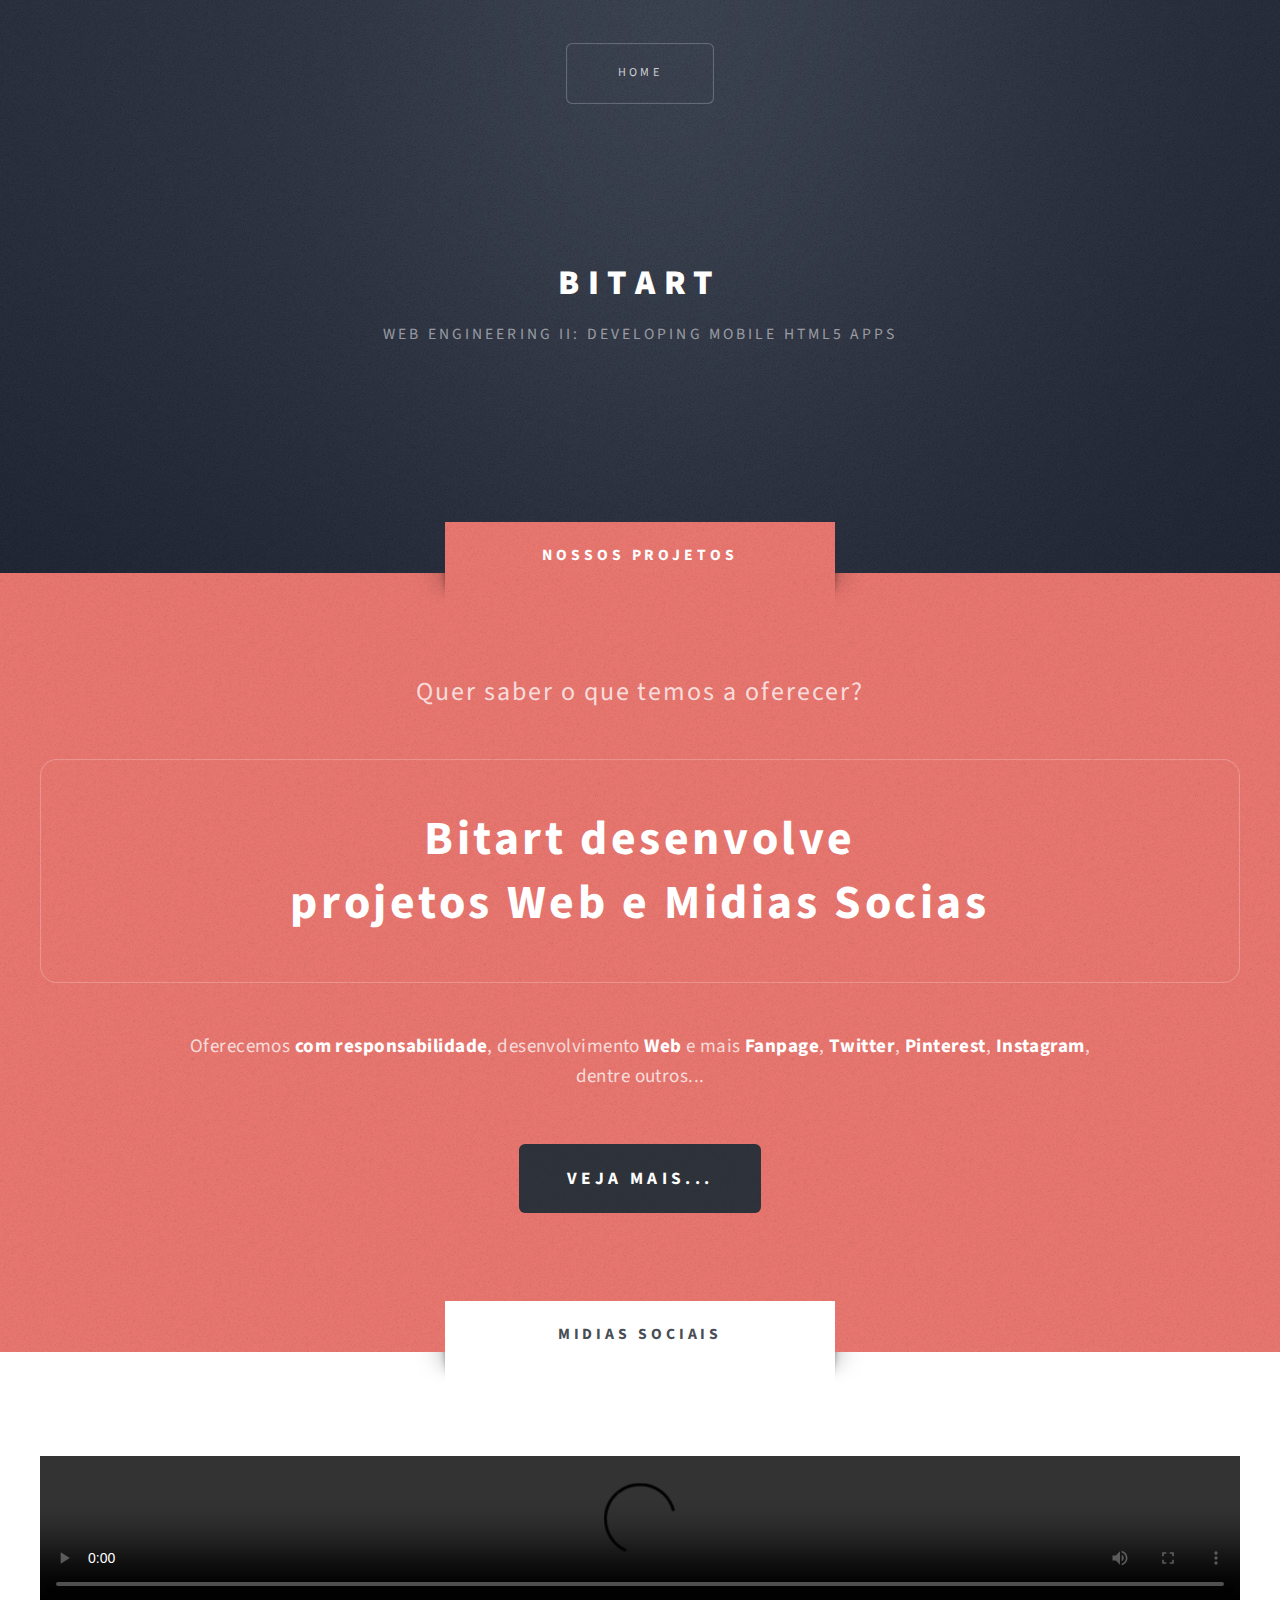
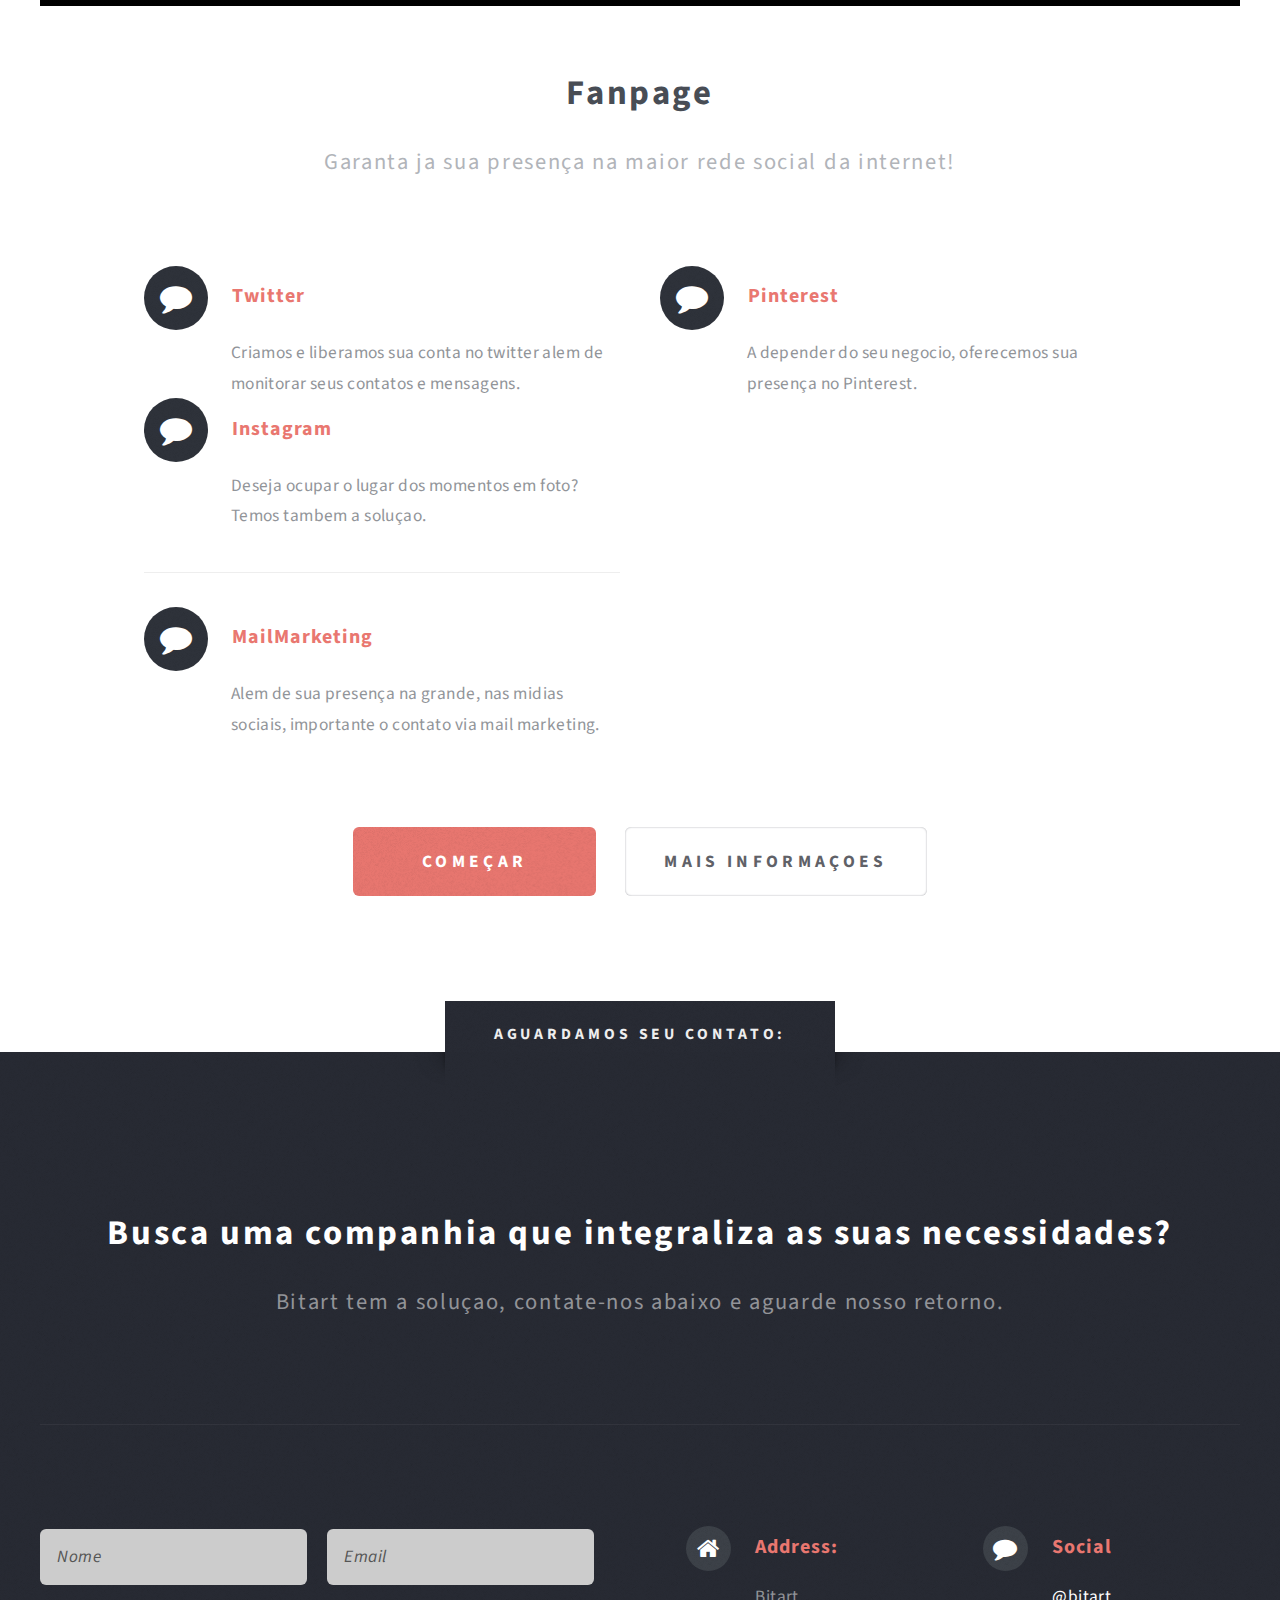
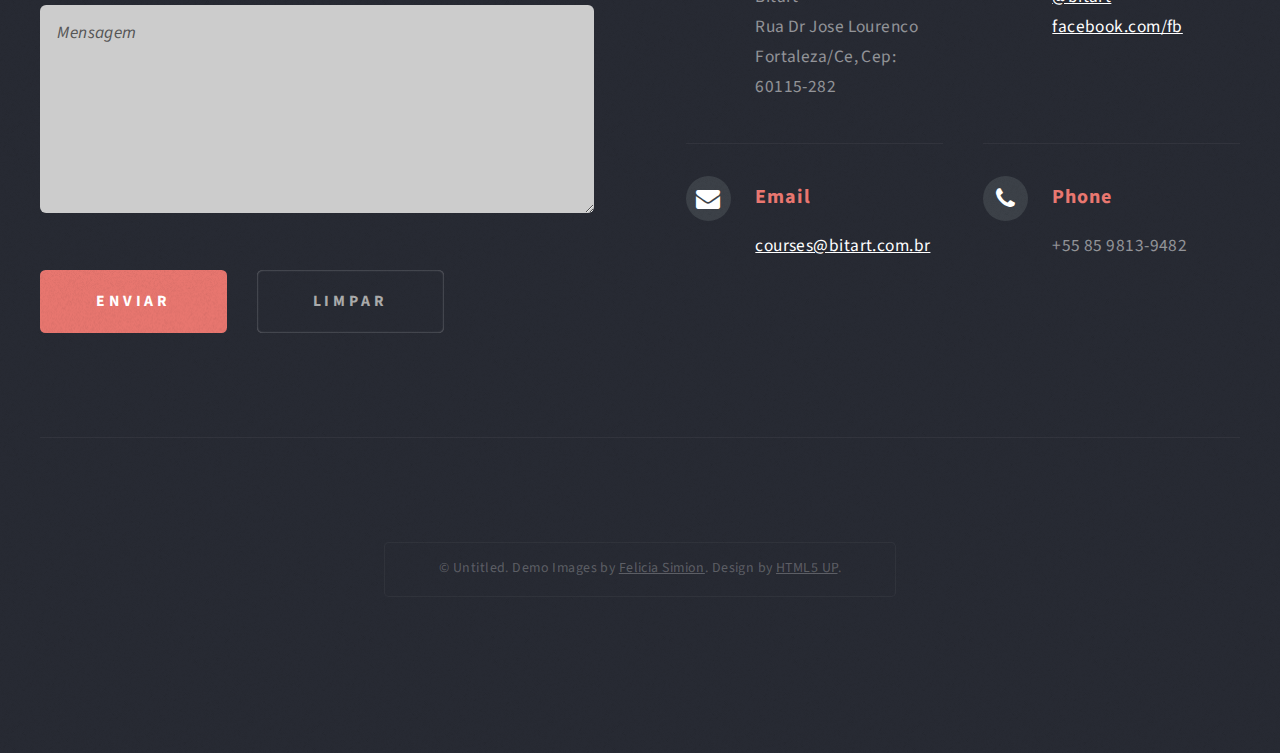
<file: index.html>
<!DOCTYPE HTML>
<!--
	Escape Velocity 2.5 by HTML5 UP
	html5up.net | @n33co
	Free for personal and commercial use under the CCA 3.0 license (html5up.net/license)
-->
<html>
	<head>
		<title>Bitart by HTML5 UP - Iversity Course</title>
		<meta http-equiv="content-type" content="text/html; charset=utf-8" />
		<meta name="description" content="" />
		<meta name="keywords" content="" />
		<link href="http://fonts.googleapis.com/css?family=Source+Sans+Pro:400,400italic,700,900" rel="stylesheet" />
		<!--[if lte IE 8]><script src="js/html5shiv.js"></script><link rel="stylesheet" href="css/ie8.css" /><![endif]-->
		<script src="js/jquery.min.js"></script>
		<script src="js/jquery.dropotron.min.js"></script>
		<script src="js/config.js"></script>
		<script src="js/vide.js"></script>
		<script src="js/skel.min.js"></script>
		<script src="js/skel-panels.min.js"></script>
		<noscript>
			<link rel="stylesheet" href="css/skel-noscript.css" />
			<link rel="stylesheet" href="css/style.css" />
			<link rel="stylesheet" href="css/style-desktop.css" />
		</noscript>
	</head>
	<body class="homepage">

		<!-- Header Wrapper -->
			<div id="header-wrapper" class="wrapper">
				<div class="container">
					<div class="row">
						<div class="12u">
						
							<!-- Header -->
								<div id="header">
									
									<!-- Logo -->
										<div id="logo">
											<h1><a href="#">Bitart</a></h1>
											<span class="byline">Web Engineering II: Developing Mobile HTML5 Apps</span>
										</div>
									<!-- /Logo -->
									
									<!-- Nav -->
										<nav id="nav">
											<ul>
												<li class="current_page_item"><a href="index.html">Home</a></li>
												<!-- li>
													<span>Dropdown</span>
													<ul>
														<li><a href="#">Lorem ipsum</a></li>
														<li><a href="#">Magna veroeros</a></li>
														<li><a href="#">Etiam nisl</a></li>
														<li>
															<span>Sed consequat</span>
															<ul>
																<li><a href="#">Lorem dolor</a></li>
																<li><a href="#">Amet consequat</a></li>
																<li><a href="#">Magna phasellus</a></li>
																<li><a href="#">Etiam nisl</a></li>
																<li><a href="#">Sed feugiat</a></li>
															</ul>
														</li>
														<li><a href="#">Nisl tempus</a></li>
													</ul>
												</li 
												<li><a href="right-sidebar.html">Right Sidebar</a></li>
												<li><a href="left-sidebar.html">Left Sidebar</a></li>
												<li><a href="no-sidebar.html">No Sidebar</a></li -->
											</ul>
										</nav>
									<!-- /Nav -->
								</div>
							<!-- /Header -->
						</div>
					</div>
				</div>
			</div>
		<!-- /Header Wrapper -->
		
		<!-- Intro Wrapper -->
			<div id="intro-wrapper" class="wrapper wrapper-style1">
				<div class="title">Nossos Projetos</div>
				<div class="container">
					<div class="row">
						<div class="12u">
							
							<!-- Intro -->
								<section id="intro">
									<p class="style1">Quer saber o que temos a oferecer?</p>
									<p class="style2">
										Bitart desenvolve<br class="mobile-hide" />
										projetos Web e <a href="http://html5up.net/" class="nobr">Midias Socias</a>
									</p>
									<p class="style3">Oferecemos <strong>com responsabilidade</strong>, desenvolvimento <strong>Web</strong> e mais <strong>Fanpage</strong>, <strong>Twitter</strong>,
									<strong>Pinterest</strong>, <strong>Instagram</strong>, dentre outros...</p>
									
									<ul class="actions">
										<li><a href="#" class="button button-style3 button-big">Veja mais...</a></li>
									</ul>
								</section>
							<!-- /Intro -->
							
						</div>
					</div>
				</div>
			</div>
		<!-- /Intro Wrapper -->
		
		<!-- Main Wrapper -->
			<div class="wrapper wrapper-style2">
				<div class="title">Midias Sociais</div>
				<div class="container">
					<div class="row">
						<div class="12u">
							
							<!-- Main -->
								<div id="main">
									
									<!-- Image -->
										<video id='video-player' preload="metadata" controls>
										 	<source src="http://mobiletheme.cloudcontrolled.com/videos/newjeri_3.mp4" type='video/mp4; codecs="avc1.42E01E, mp4a.40.2"'>
										 	<source src="http://mobiletheme.cloudcontrolled.com/videos/jeri.webmsd.webm" type='video/webm; codecs="vp8.0, vorbis"'>
										 	<track src="tracker.vtt" label="English subtitles" kind="subtitles" srclang="en" default /></track>
										</video>
										<!-- <a href="http://fav.me/d5pjw3g" class="image image-featured">
											<img src="images/pic01.jpg" alt="" />
										</a>-->
										
									<!-- /Image -->
									
									<!-- Features -->
										<section id="features">
											<header class="style1">
												<h2>Fanpage</h2>
												<p class="byline">Garanta ja sua presença na maior rede social da internet!</p>
											</header>
											<div class="feature-list">
												<div>
													<div class="row">
														<div class="6u">
															<section>
																<h3 class="fa fa-comment">Twitter</h3>
																<p>Criamos e liberamos sua conta no twitter alem de monitorar seus contatos e mensagens.</p>
															</section>
														</div>
														<div class="6u">
															<section>
																<h3 class="fa fa-comment">Pinterest</h3>
																<p>A depender do seu negocio, oferecemos sua presença no Pinterest.</p>
															</section>
														</div>

														<div class="6u">
															<section>
																<h3 class="fa fa-comment">Instagram</h3>
																<p>Deseja ocupar o lugar dos momentos em foto? Temos tambem a soluçao.</p>
															</section>
														</div>
													</div>
													<div class="row">
														<div class="6u">
															<section>
																<h3 class="fa fa-comment">MailMarketing</h3>
																<p>Alem de sua presença na grande, nas midias sociais, importante o contato via mail marketing.</p>
															</section>
														</div>
													</div>
												</div>
											</div>
											<ul class="actions actions-centered">
												<li><a href="#" class="button button-style1 button-big">Começar</a></li>
												<li><a href="#" class="button button-style2 button-big">Mais informaçoes</a></li>
											</ul>
										</section>
									<!-- /Features -->
									
								</div>
							<!-- /Main -->
							
						</div>
					</div>
				</div>
			</div>
		<!-- /Main Wrapper -->
		
		<!-- Footer Wrapper -->
			<div id="footer-wrapper" class="wrapper">
				<div class="title">Aguardamos seu contato:</div>
				<div class="container">
					<div class="row">
						<div class="12u">
							<!-- Footer -->
								<div id="footer">
									<header class="style1">
										<h2>Busca uma companhia que integraliza as suas necessidades?</h2>
										<p class="byline">
											Bitart tem a soluçao, contate-nos abaixo e aguarde nosso retorno.
										</p>
									</header>
									<hr />
									<div>
										<div class="row">
											<div class="6u">

												<!-- Contact Form -->
													<section class="footer-one">
														<form method="post" action="#">
															<div>
																<div class="row half">
																	<div class="6u">
																		<input type="text" class="text" name="name" id="contact-name" placeholder="Nome" />
																	</div>
																	<div class="6u">
																		<input type="text" class="text" name="name" id="contact-email" placeholder="Email" />
																	</div>
																</div>
																<div class="row half">
																	<div class="12u">
																		<textarea name="message" id="contact-message" placeholder="Mensagem"></textarea>
																	</div>
																</div>
																<div class="row">
																	<div class="12u">
																		<ul class="actions">
																			<li><input type="submit" class="button button-style1" value="Enviar" /></li>
																			<li><input type="reset" class="button button-style2" value="Limpar" /></li>
																		</ul>
																	</div>
																</div>
															</div>
														</form>
													</section>
												<!-- /Contact Form -->

											</div>
											<div class="6u">
											
												<!-- Contacts -->
													<section class="footer-two">
														<div class="feature-list feature-list-small">
															<div>
																<div class="row">
																	<div class="6u">
																		<section>
																			<h3 class="fa fa-home">Address:</h3>
																			<p>
																				Bitart<br />
																				Rua Dr Jose Lourenco<br />
																				Fortaleza/Ce, Cep: 60115-282
																			</p>
																		</section>
																	</div>
																	<div class="6u">
																		<section>
																			<h3 class="fa fa-comment">Social</h3>
																			<p>
																				<a href="http://twitter.com/n33co">@bitart</a><br />
																				<a href="#">facebook.com/fb</a>
																			</p>
																		</section>
																	</div>
																</div>
																<div class="row">
																	<div class="6u">
																		<section>
																			<h3 class="fa fa-envelope">Email</h3>
																			<p>
																				<a href="#">courses@bitart.com.br</a>
																			</p>
																		</section>
																	</div>
																	<div class="6u">
																		<section>
																			<h3 class="fa fa-phone">Phone</h3>
																			<p>
																				+55 85 9813-9482
																			</p>
																		</section>
																	</div>
																</div>
															</div>
														</div>
													</section>
												<!-- /Contacts -->
													
											</div>
										</div>
									</div>
									<hr />
								</div>
							<!-- /Footer -->

							<!-- Copyright -->
								<div id="copyright">
									<span>
										&copy; Untitled. Demo Images by <a href="http://ineedchemicalx.deviantart.com/">Felicia Simion</a>. Design by <a href="http://html5up.net/">HTML5 UP</a>.
									</span>
								</div>
							<!-- /Copyright -->
						
						</div>
					</div>
				</div>
			</div>
		<!-- /Footer Wrapper -->

	</body>
</html>
</file>
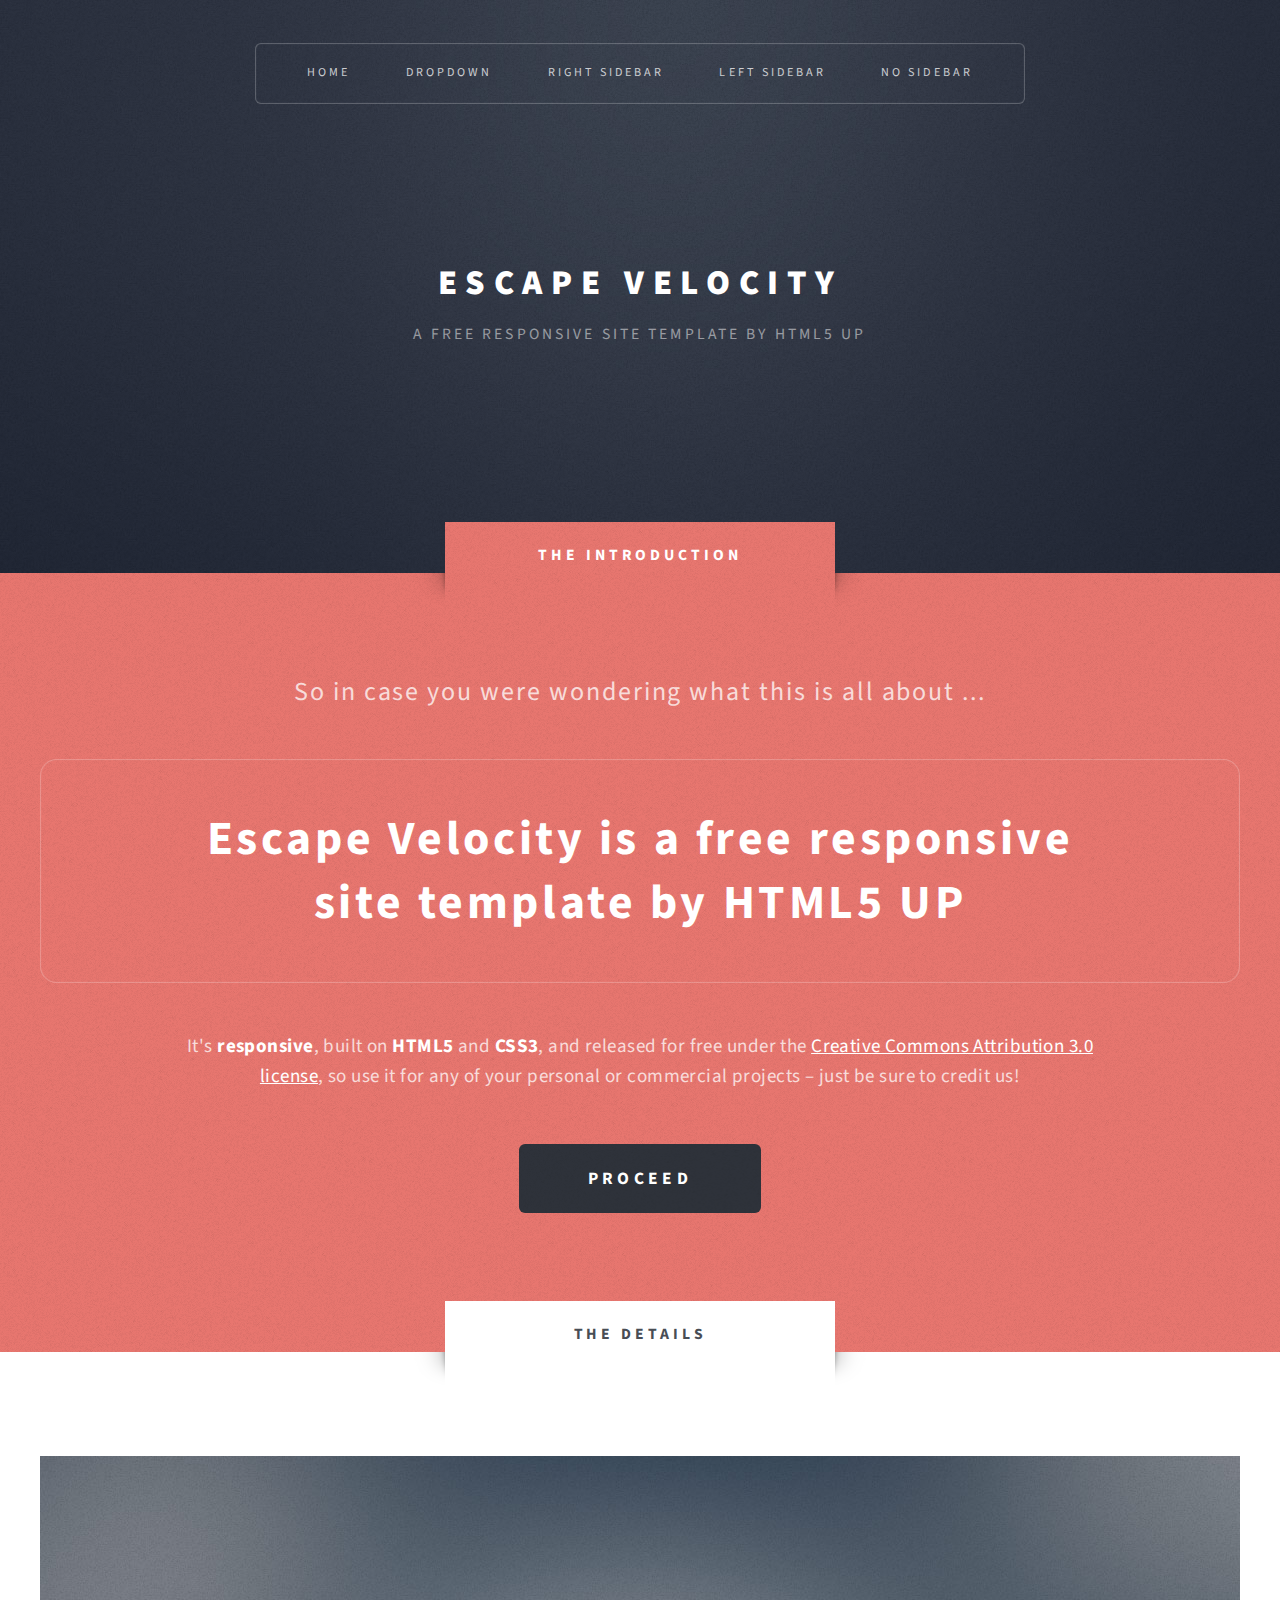
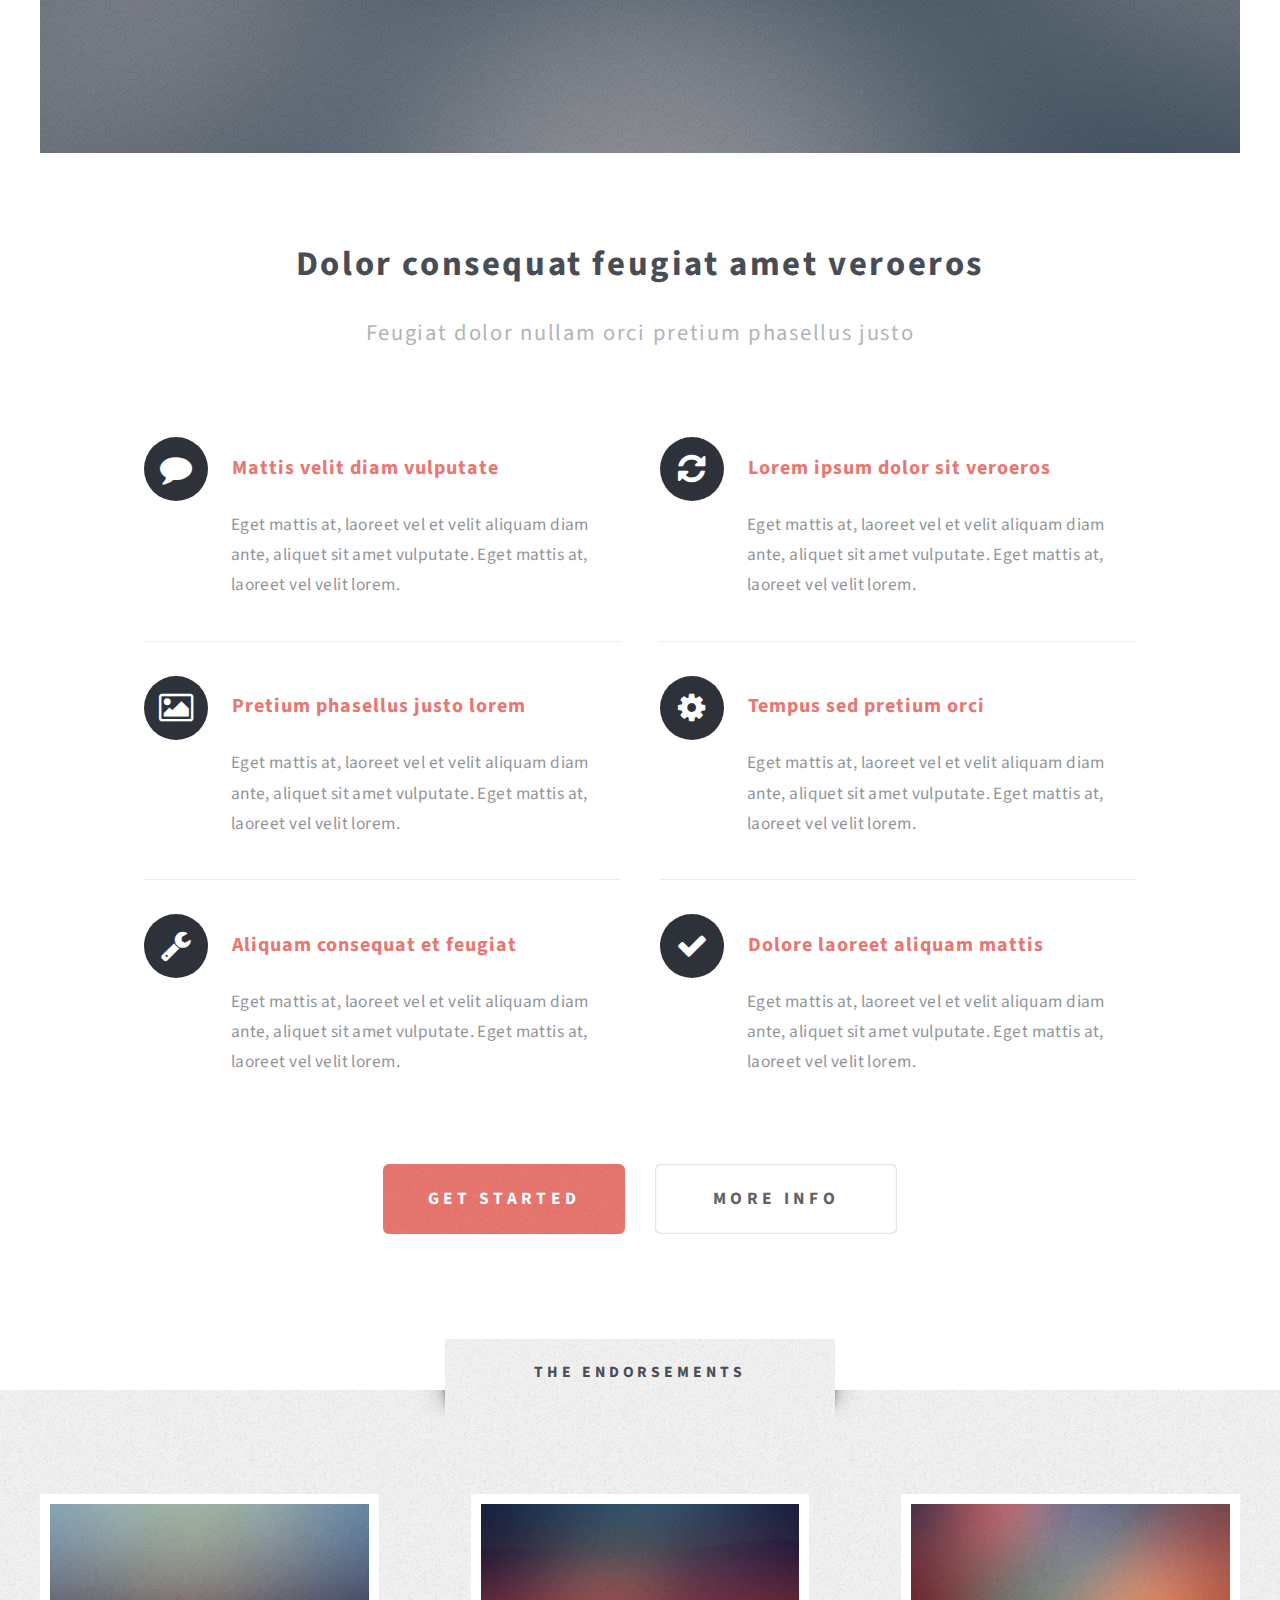
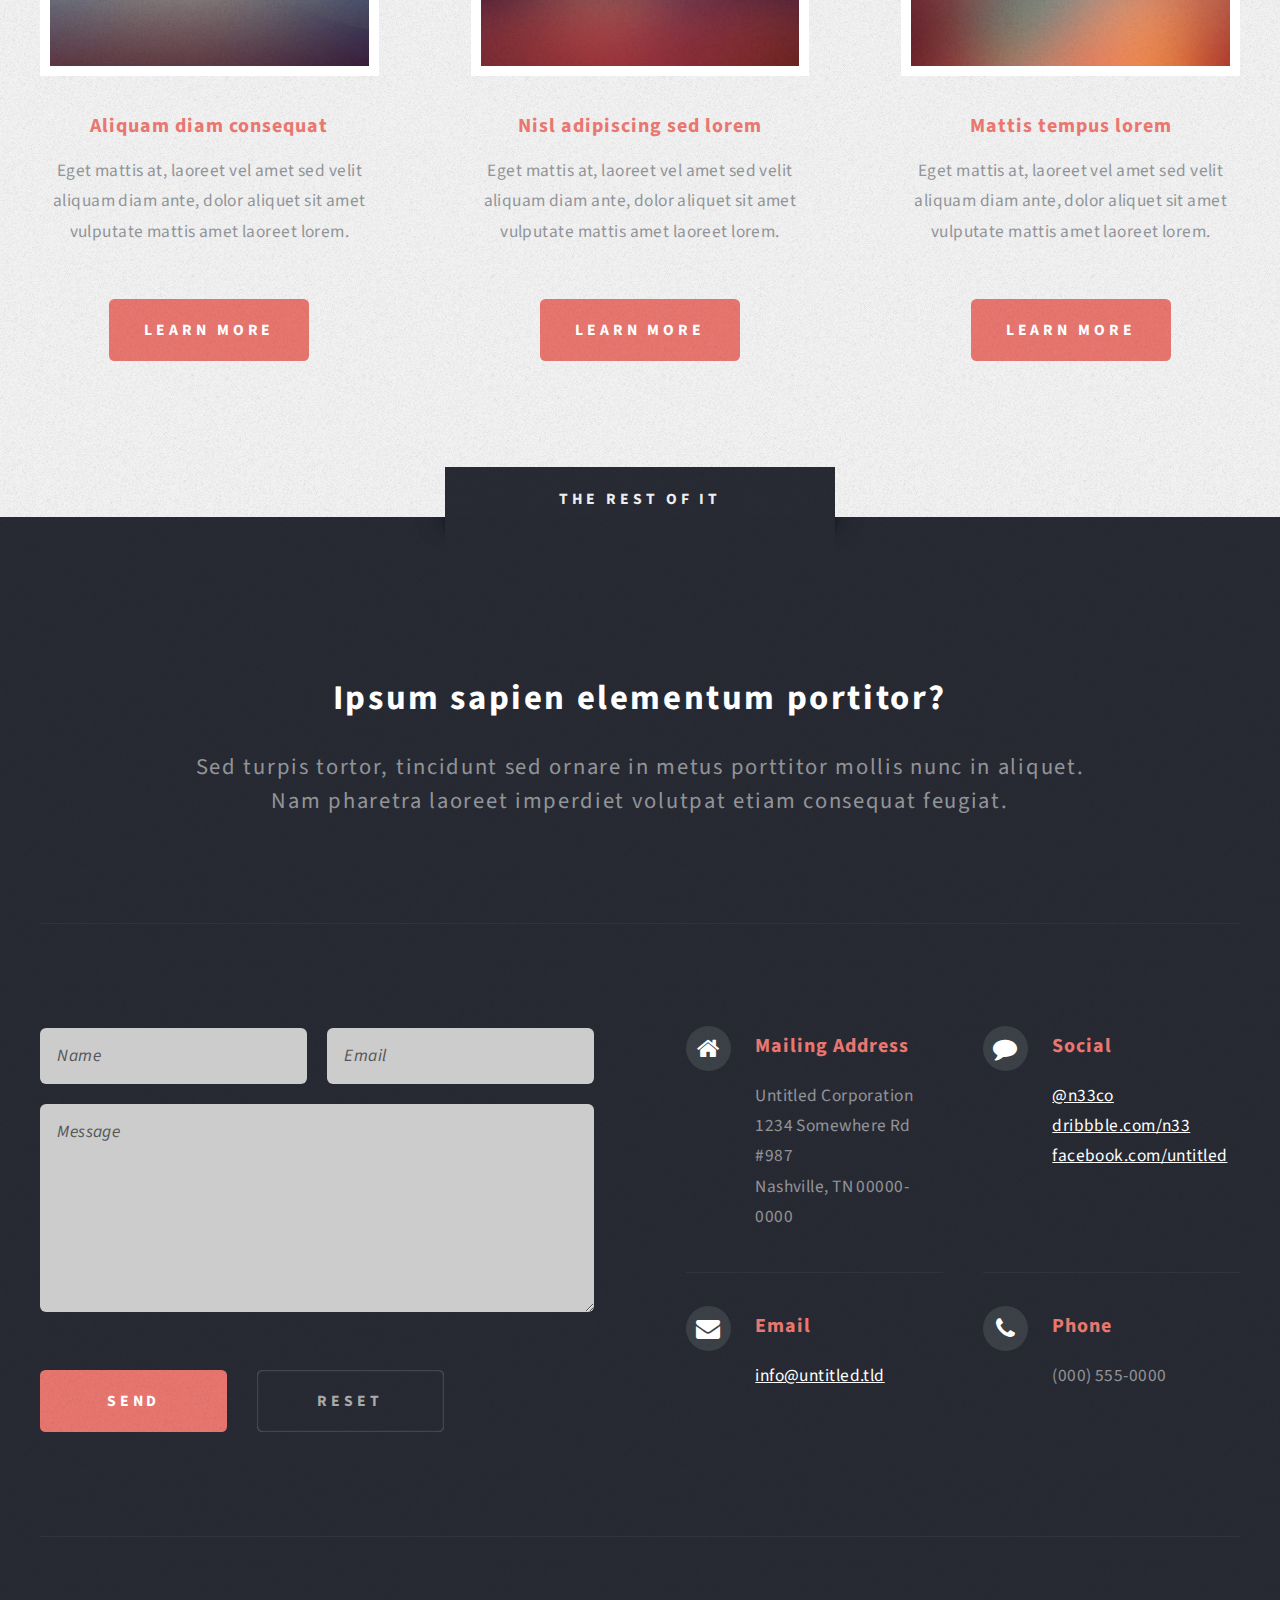
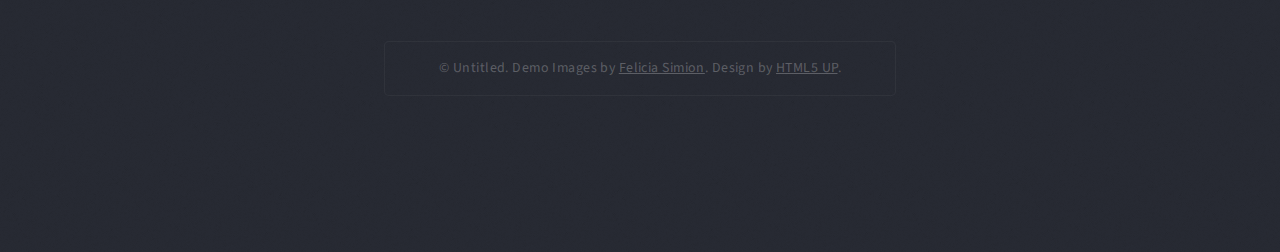
<file: bk_index.html>
<!DOCTYPE HTML>
<!--
	Escape Velocity 2.5 by HTML5 UP
	html5up.net | @n33co
	Free for personal and commercial use under the CCA 3.0 license (html5up.net/license)
-->
<html>
	<head>
		<title>Escape Velocity by HTML5 UP</title>
		<meta http-equiv="content-type" content="text/html; charset=utf-8" />
		<meta name="description" content="" />
		<meta name="keywords" content="" />
		<link href="http://fonts.googleapis.com/css?family=Source+Sans+Pro:400,400italic,700,900" rel="stylesheet" />
		<!--[if lte IE 8]><script src="js/html5shiv.js"></script><link rel="stylesheet" href="css/ie8.css" /><![endif]-->
		<script src="js/jquery.min.js"></script>
		<script src="js/jquery.dropotron.min.js"></script>
		<script src="js/config.js"></script>
		<script src="js/skel.min.js"></script>
		<script src="js/skel-panels.min.js"></script>
		<noscript>
			<link rel="stylesheet" href="css/skel-noscript.css" />
			<link rel="stylesheet" href="css/style.css" />
			<link rel="stylesheet" href="css/style-desktop.css" />
		</noscript>
	</head>
	<body class="homepage">

		<!-- Header Wrapper -->
			<div id="header-wrapper" class="wrapper">
				<div class="container">
					<div class="row">
						<div class="12u">
						
							<!-- Header -->
								<div id="header">
									
									<!-- Logo -->
										<div id="logo">
											<h1><a href="#">Escape Velocity</a></h1>
											<span class="byline">A free responsive site template by HTML5 UP</span>
										</div>
									<!-- /Logo -->
									
									<!-- Nav -->
										<nav id="nav">
											<ul>
												<li class="current_page_item"><a href="index.html">Home</a></li>
												<li>
													<span>Dropdown</span>
													<ul>
														<li><a href="#">Lorem ipsum</a></li>
														<li><a href="#">Magna veroeros</a></li>
														<li><a href="#">Etiam nisl</a></li>
														<li>
															<span>Sed consequat</span>
															<ul>
																<li><a href="#">Lorem dolor</a></li>
																<li><a href="#">Amet consequat</a></li>
																<li><a href="#">Magna phasellus</a></li>
																<li><a href="#">Etiam nisl</a></li>
																<li><a href="#">Sed feugiat</a></li>
															</ul>
														</li>
														<li><a href="#">Nisl tempus</a></li>
													</ul>
												</li>
												<li><a href="right-sidebar.html">Right Sidebar</a></li>
												<li><a href="left-sidebar.html">Left Sidebar</a></li>
												<li><a href="no-sidebar.html">No Sidebar</a></li>
											</ul>
										</nav>
									<!-- /Nav -->

								</div>
							<!-- /Header -->

						</div>
					</div>
				</div>
			</div>
		<!-- /Header Wrapper -->
		
		<!-- Intro Wrapper -->
			<div id="intro-wrapper" class="wrapper wrapper-style1">
				<div class="title">The Introduction</div>
				<div class="container">
					<div class="row">
						<div class="12u">
							
							<!-- Intro -->
								<section id="intro">
									<p class="style1">So in case you were wondering what this is all about ...</p>
									<p class="style2">
										Escape Velocity is a free responsive<br class="mobile-hide" />
										site template by <a href="http://html5up.net/" class="nobr">HTML5 UP</a>
									</p>
									<p class="style3">It's <strong>responsive</strong>, built on <strong>HTML5</strong> and <strong>CSS3</strong>, and released for
									free under the <a href="http://html5up.net/license/">Creative Commons Attribution 3.0 license</a>, so use it for any of
									your personal or commercial projects &ndash; just be sure to credit us!</p>
									<!--
									<p class="style3">Mauris tellus lacus, tincidunt eget mattis at, laoreet vel velit. 
									Aliquam diam ante, aliquet sit amet vulputate lorem at placerat at nisl. 
									Maecenas et gravida ligula sed lacus euismod tincidunt nullam eget justo orci.</p>
									-->
									<ul class="actions">
										<li><a href="#" class="button button-style3 button-big">Proceed</a></li>
									</ul>
								</section>
							<!-- /Intro -->
							
						</div>
					</div>
				</div>
			</div>
		<!-- /Intro Wrapper -->
		
		<!-- Main Wrapper -->
			<div class="wrapper wrapper-style2">
				<div class="title">The Details</div>
				<div class="container">
					<div class="row">
						<div class="12u">
							
							<!-- Main -->
								<div id="main">
									
									<!-- Image -->
										<a href="http://fav.me/d5pjw3g" class="image image-featured">
											<img src="images/pic01.jpg" alt="" />
										</a>
									<!-- /Image -->
									
									<!-- Features -->
										<section id="features">
											<header class="style1">
												<h2>Dolor consequat feugiat amet veroeros</h2>
												<p class="byline">Feugiat dolor nullam orci pretium phasellus justo</p>
											</header>
											<div class="feature-list">
												<div>
													<div class="row">
														<div class="6u">
															<section>
																<h3 class="fa fa-comment">Mattis velit diam vulputate</h3>
																<p>Eget mattis at, laoreet vel et velit aliquam diam ante, aliquet sit amet vulputate. Eget mattis at, laoreet vel velit lorem.</p>
															</section>
														</div>
														<div class="6u">
															<section>
																<h3 class="fa fa-refresh">Lorem ipsum dolor sit veroeros</h3>
																<p>Eget mattis at, laoreet vel et velit aliquam diam ante, aliquet sit amet vulputate. Eget mattis at, laoreet vel velit lorem.</p>
															</section>
														</div>
													</div>
													<div class="row">
														<div class="6u">
															<section>
																<h3 class="fa fa-picture-o">Pretium phasellus justo lorem</h3>
																<p>Eget mattis at, laoreet vel et velit aliquam diam ante, aliquet sit amet vulputate. Eget mattis at, laoreet vel velit lorem.</p>
															</section>
														</div>
														<div class="6u">
															<section>
																<h3 class="fa fa-cog">Tempus sed pretium orci</h3>
																<p>Eget mattis at, laoreet vel et velit aliquam diam ante, aliquet sit amet vulputate. Eget mattis at, laoreet vel velit lorem.</p>
															</section>
														</div>
													</div>
													<div class="row">
														<div class="6u">
															<section>
																<h3 class="fa fa-wrench">Aliquam consequat et feugiat</h3>
																<p>Eget mattis at, laoreet vel et velit aliquam diam ante, aliquet sit amet vulputate. Eget mattis at, laoreet vel velit lorem.</p>
															</section>
														</div>
														<div class="6u">
															<section>
																<h3 class="fa fa-check">Dolore laoreet aliquam mattis</h3>
																<p>Eget mattis at, laoreet vel et velit aliquam diam ante, aliquet sit amet vulputate. Eget mattis at, laoreet vel velit lorem.</p>
															</section>
														</div>
													</div>
												</div>
											</div>
											<ul class="actions actions-centered">
												<li><a href="#" class="button button-style1 button-big">Get Started</a></li>
												<li><a href="#" class="button button-style2 button-big">More Info</a></li>
											</ul>
										</section>
									<!-- /Features -->
									
								</div>
							<!-- /Main -->
							
						</div>
					</div>
				</div>
			</div>
		<!-- /Main Wrapper -->
		
		<!-- Highlights Wrapper -->
			<div class="wrapper wrapper-style3">
				<div class="title">The Endorsements</div>
				<div class="container">
					<div class="row">
						<div class="12u">
							
							<!-- Highlights -->
								<div id="highlights">
									<div>
										<div class="row">
											<div class="4u">
												<section class="highlight highlight-one">
													<a href="http://fav.me/d59i3b3" class="image image-full"><img src="images/pic02.jpg" alt="" /></a>
													<h3><a href="#">Aliquam diam consequat</a></h3>
													<p>Eget mattis at, laoreet vel amet sed velit aliquam diam ante, dolor aliquet sit amet vulputate mattis amet laoreet lorem.</p>
													<ul class="actions">
														<li><a href="#" class="button button-style1">Learn More</a></li>
													</ul>
												</section>
											</div>
											<div class="4u">
												<section class="highlight highlight-two">
													<a href="http://fav.me/d4tqyby" class="image image-full"><img src="images/pic03.jpg" alt="" /></a>
													<h3><a href="#">Nisl adipiscing sed lorem</a></h3>
													<p>Eget mattis at, laoreet vel amet sed velit aliquam diam ante, dolor aliquet sit amet vulputate mattis amet laoreet lorem.</p>
													<ul class="actions">
														<li><a href="#" class="button button-style1">Learn More</a></li>
													</ul>
												</section>
											</div>
											<div class="4u">
												<section class="highlight highlight-three">
													<a href="http://fav.me/d5w2dot" class="image image-full"><img src="images/pic04.jpg" alt="" /></a>
													<h3><a href="#">Mattis tempus lorem</a></h3>
													<p>Eget mattis at, laoreet vel amet sed velit aliquam diam ante, dolor aliquet sit amet vulputate mattis amet laoreet lorem.</p>
													<ul class="actions">
														<li><a href="#" class="button button-style1">Learn More</a></li>
													</ul>
												</section>
											</div>
										</div>
									</div>
								</div>
							<!-- /Highlights -->
							
						</div>
					</div>
				</div>
			</div>
		<!-- /Highlights Wrapper -->

		<!-- Footer Wrapper -->
			<div id="footer-wrapper" class="wrapper">
				<div class="title">The Rest Of It</div>
				<div class="container">
					<div class="row">
						<div class="12u">

							<!-- Footer -->
								<div id="footer">
									<header class="style1">
										<h2>Ipsum sapien elementum portitor?</h2>
										<p class="byline">
											Sed turpis tortor, tincidunt sed ornare in metus porttitor mollis nunc in aliquet.<br />
											Nam pharetra laoreet imperdiet volutpat etiam consequat feugiat.
										</p>
									</header>
									<hr />
									<div>
										<div class="row">
											<div class="6u">

												<!-- Contact Form -->
													<section class="footer-one">
														<form method="post" action="#">
															<div>
																<div class="row half">
																	<div class="6u">
																		<input type="text" class="text" name="name" id="contact-name" placeholder="Name" />
																	</div>
																	<div class="6u">
																		<input type="text" class="text" name="name" id="contact-email" placeholder="Email" />
																	</div>
																</div>
																<div class="row half">
																	<div class="12u">
																		<textarea name="message" id="contact-message" placeholder="Message"></textarea>
																	</div>
																</div>
																<div class="row">
																	<div class="12u">
																		<ul class="actions">
																			<li><input type="submit" class="button button-style1" value="Send" /></li>
																			<li><input type="reset" class="button button-style2" value="Reset" /></li>
																		</ul>
																	</div>
																</div>
															</div>
														</form>
													</section>
												<!-- /Contact Form -->

											</div>
											<div class="6u">
											
												<!-- Contacts -->
													<section class="footer-two">
														<div class="feature-list feature-list-small">
															<div>
																<div class="row">
																	<div class="6u">
																		<section>
																			<h3 class="fa fa-home">Mailing Address</h3>
																			<p>
																				Untitled Corporation<br />
																				1234 Somewhere Rd #987<br />
																				Nashville, TN 00000-0000
																			</p>
																		</section>
																	</div>
																	<div class="6u">
																		<section>
																			<h3 class="fa fa-comment">Social</h3>
																			<p>
																				<a href="http://twitter.com/n33co">@n33co</a><br />
																				<a href="http://dribbble.com/n33">dribbble.com/n33</a><br />
																				<a href="#">facebook.com/untitled</a>
																			</p>
																		</section>
																	</div>
																</div>
																<div class="row">
																	<div class="6u">
																		<section>
																			<h3 class="fa fa-envelope">Email</h3>
																			<p>
																				<a href="#">info@untitled.tld</a>
																			</p>
																		</section>
																	</div>
																	<div class="6u">
																		<section>
																			<h3 class="fa fa-phone">Phone</h3>
																			<p>
																				(000) 555-0000
																			</p>
																		</section>
																	</div>
																</div>
															</div>
														</div>
													</section>
												<!-- /Contacts -->
													
											</div>
										</div>
									</div>
									<hr />
								</div>
							<!-- /Footer -->

							<!-- Copyright -->
								<div id="copyright">
									<span>
										&copy; Untitled. Demo Images by <a href="http://ineedchemicalx.deviantart.com/">Felicia Simion</a>. Design by <a href="http://html5up.net/">HTML5 UP</a>.
									</span>
								</div>
							<!-- /Copyright -->
						
						</div>
					</div>
				</div>
			</div>
		<!-- /Footer Wrapper -->

	</body>
</html>
</file>
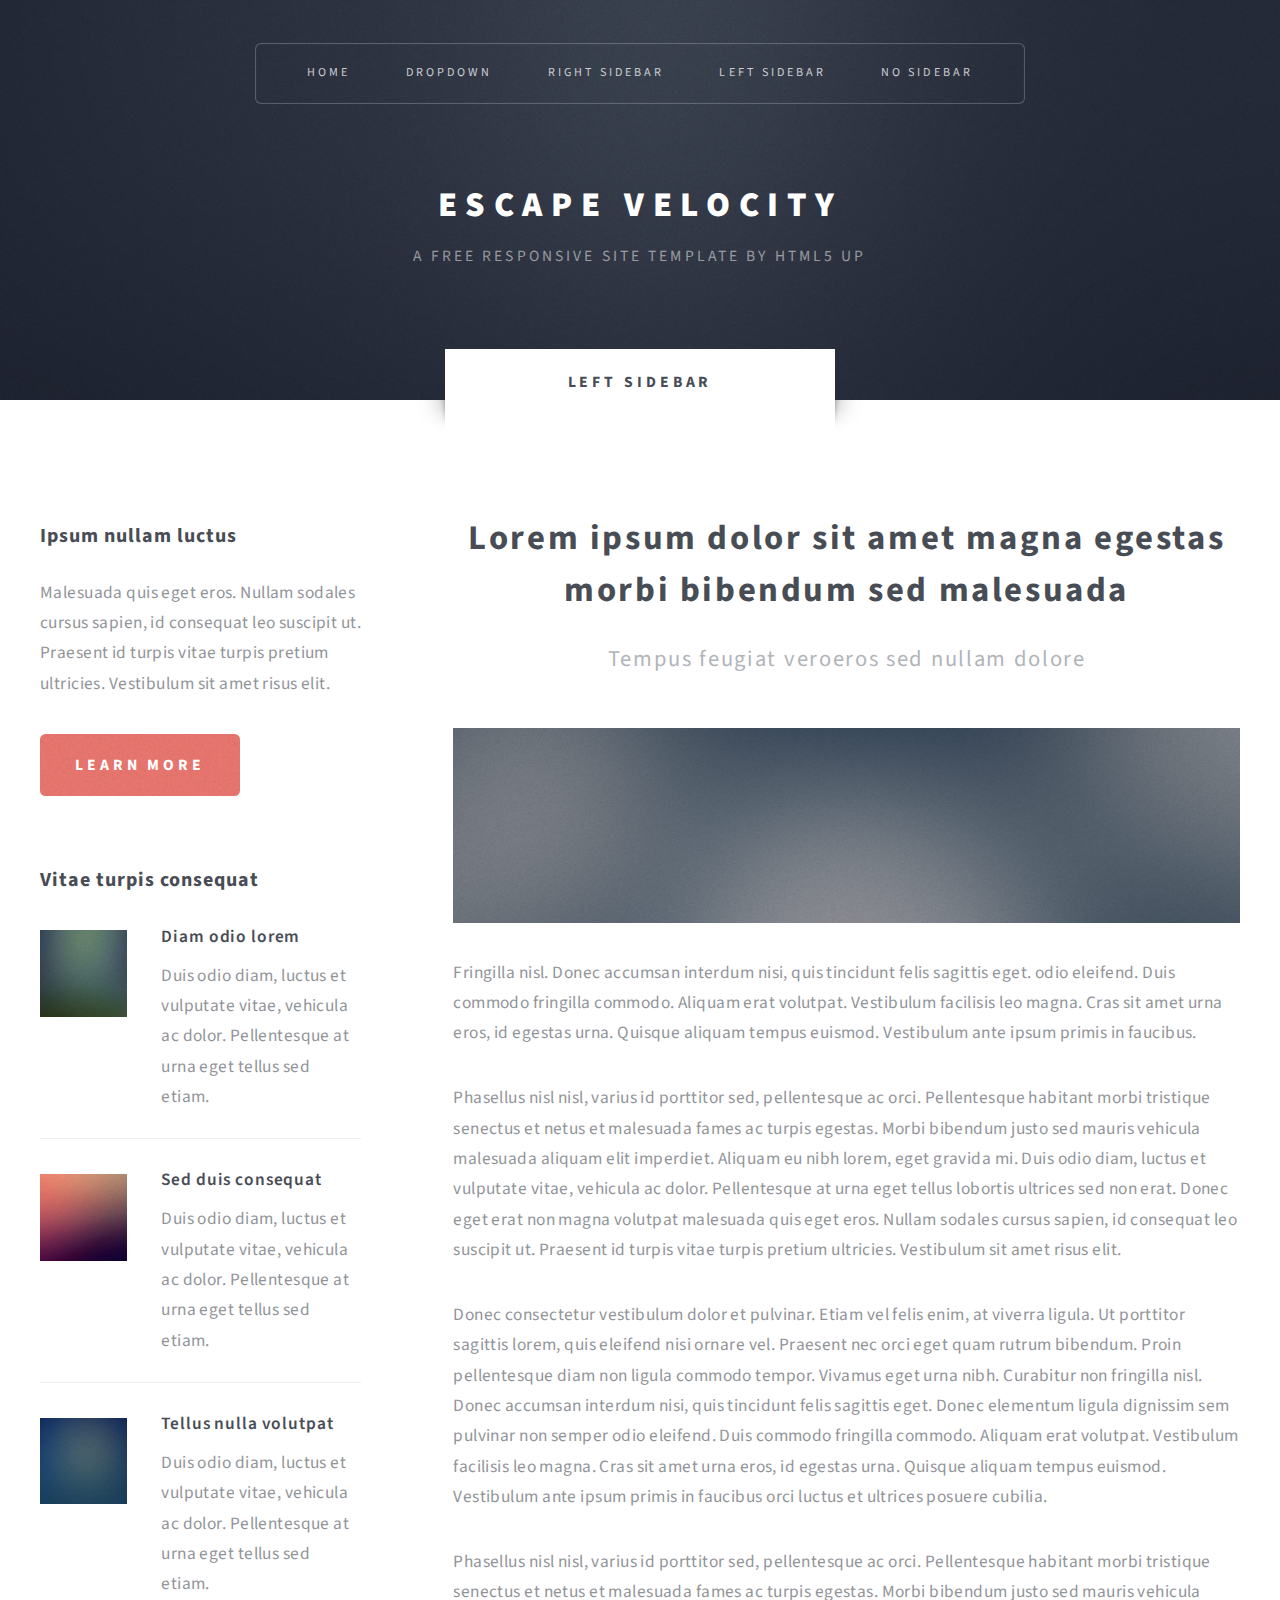
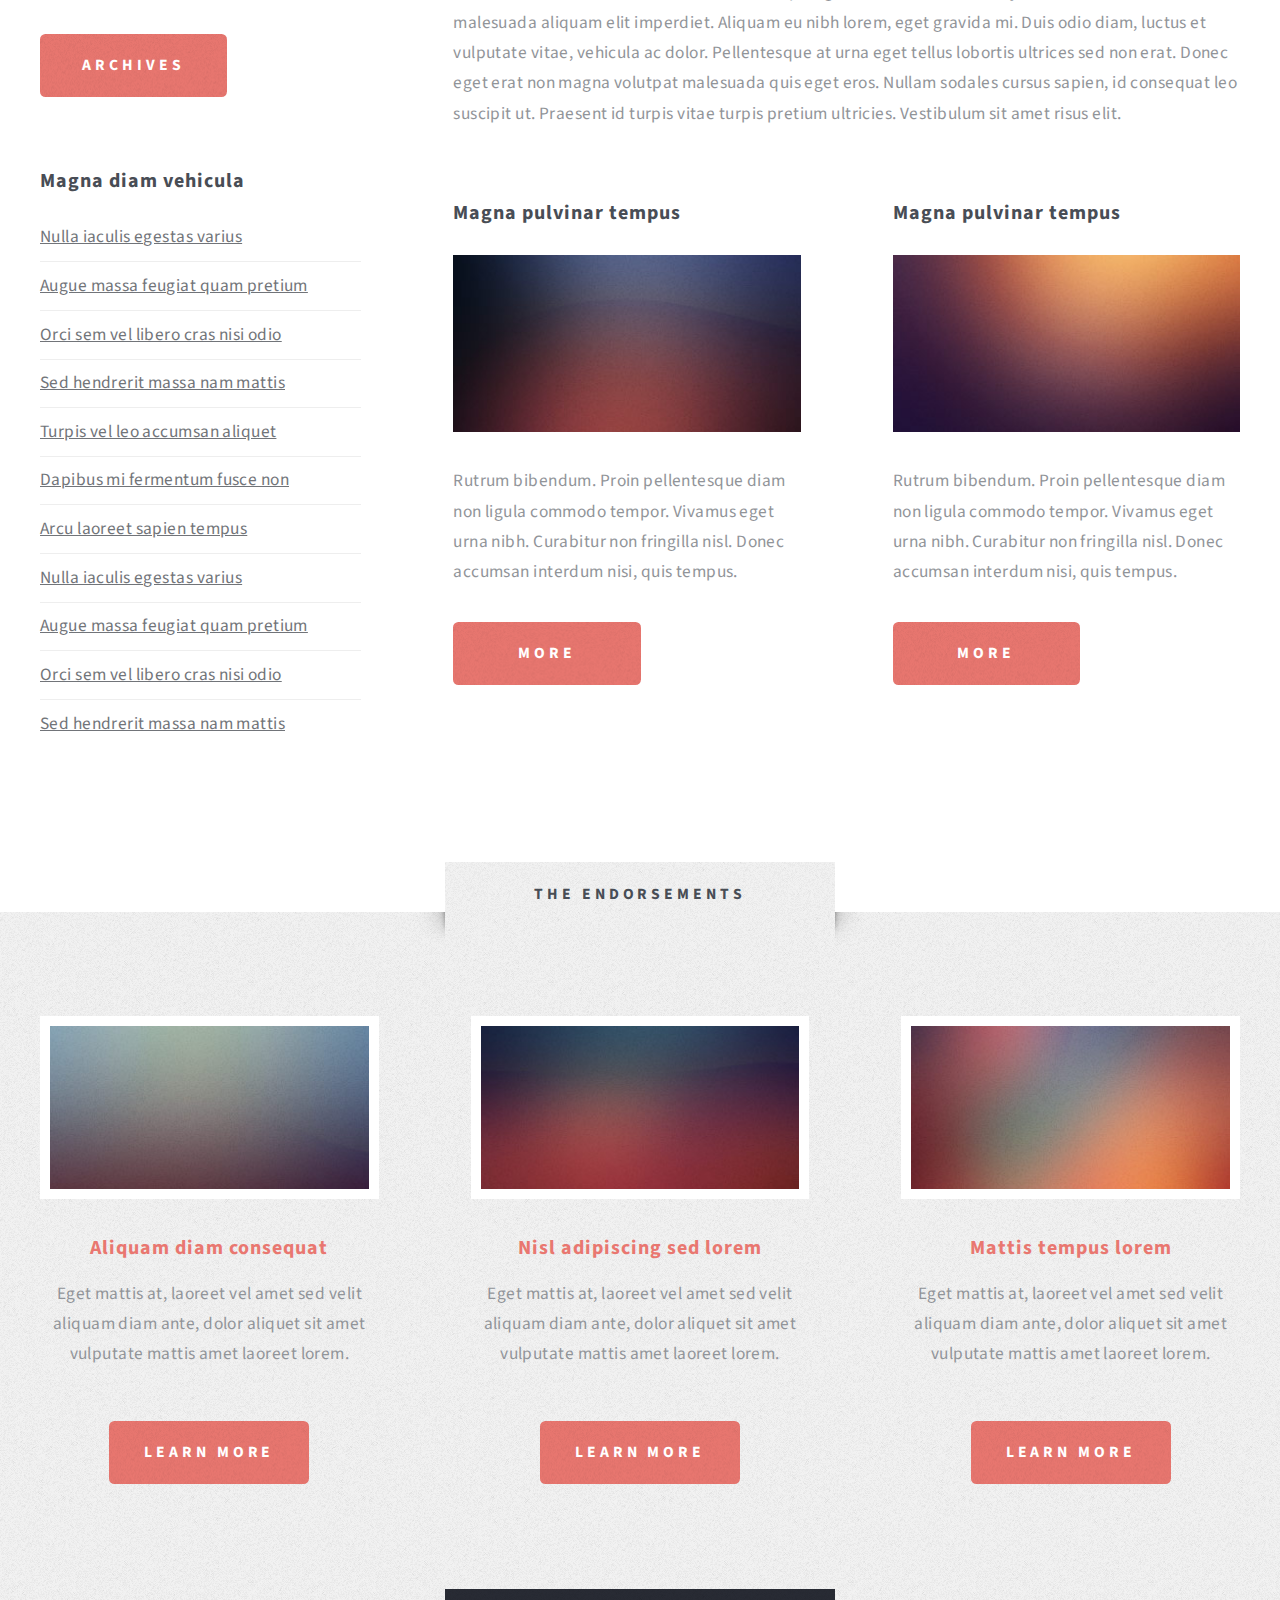
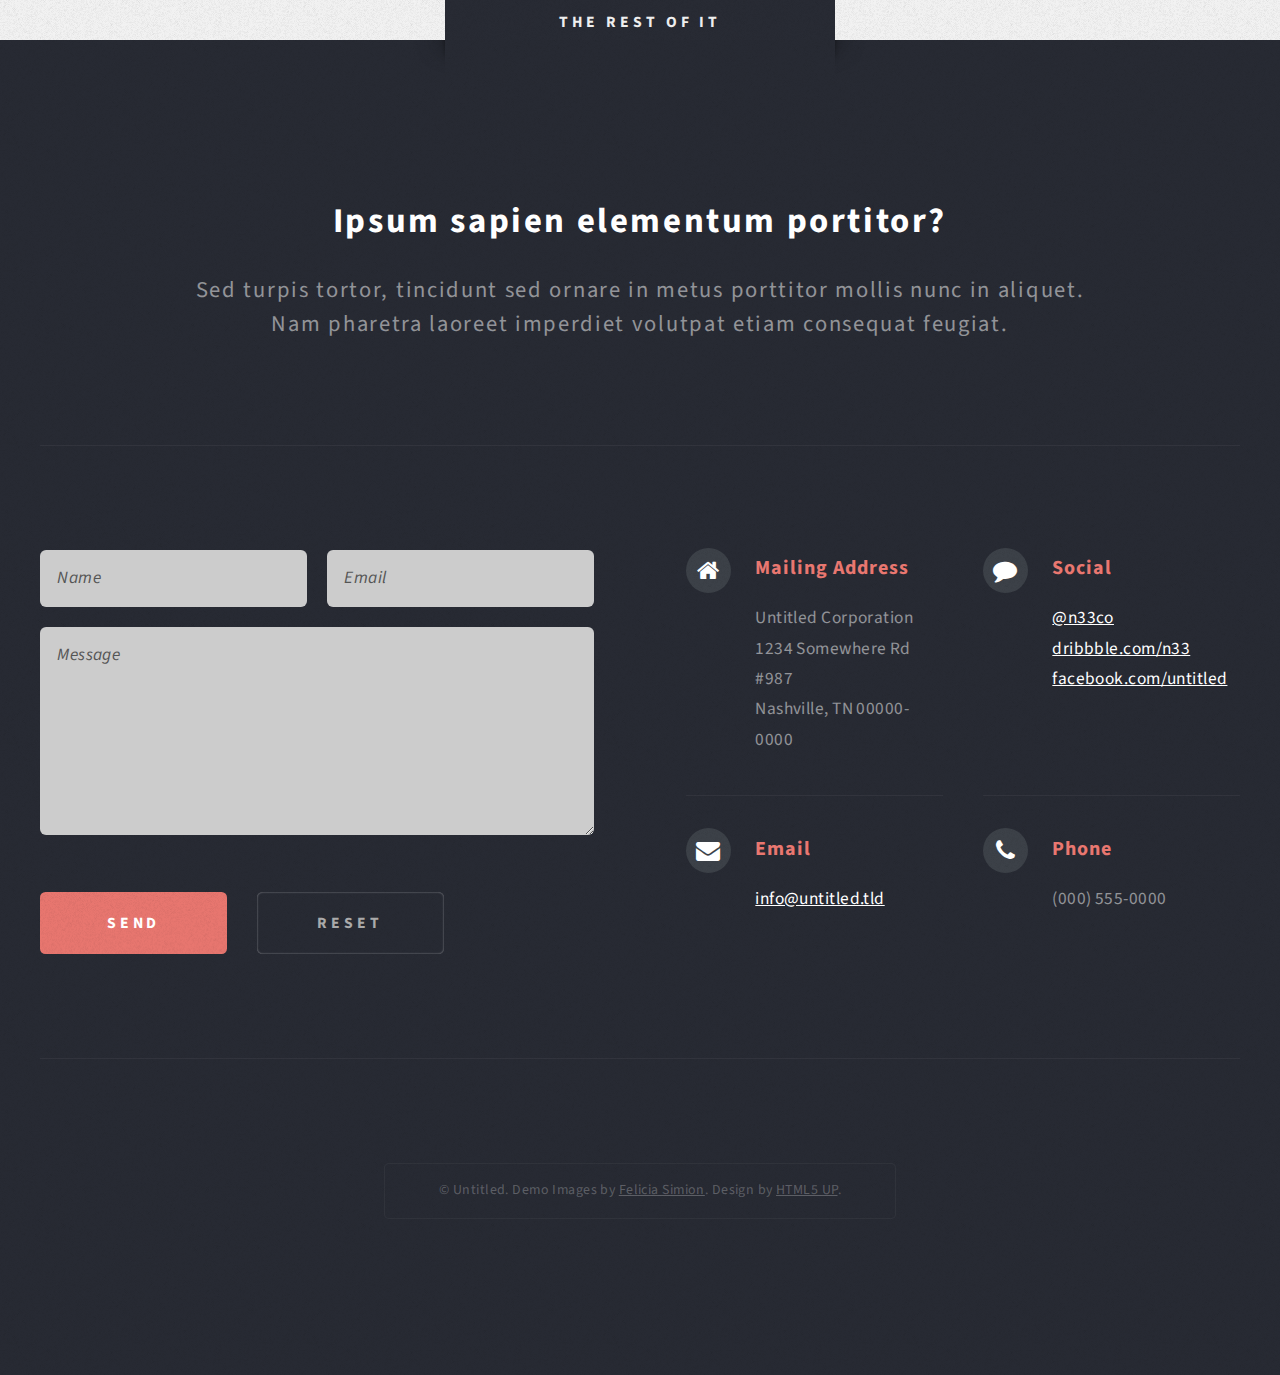
<file: left-sidebar.html>
<!DOCTYPE HTML>
<!--
	Escape Velocity 2.5 by HTML5 UP
	html5up.net | @n33co
	Free for personal and commercial use under the CCA 3.0 license (html5up.net/license)
-->
<html>
	<head>
		<title>Left Sidebar - Escape Velocity by HTML5 UP</title>
		<meta http-equiv="content-type" content="text/html; charset=utf-8" />
		<meta name="description" content="" />
		<meta name="keywords" content="" />
		<link href="http://fonts.googleapis.com/css?family=Source+Sans+Pro:400,400italic,700,900" rel="stylesheet" />
		<script src="js/jquery.min.js"></script>
		<script src="js/jquery.dropotron.min.js"></script>
		<script src="js/config.js"></script>
		<script src="js/skel.min.js"></script>
		<script src="js/skel-panels.min.js"></script>
		<noscript>
			<link rel="stylesheet" href="css/skel-noscript.css" />
			<link rel="stylesheet" href="css/style.css" />
			<link rel="stylesheet" href="css/style-desktop.css" />
		</noscript>
		<!--[if lte IE 8]><script src="js/html5shiv.js"></script><link rel="stylesheet" href="css/ie8.css" /><![endif]-->
	</head>
	<body class="left-sidebar">

		<!-- Header Wrapper -->
			<div id="header-wrapper" class="wrapper">
				<div class="container">
					<div class="row">
						<div class="12u">
						
							<!-- Header -->
								<div id="header">
									
									<!-- Logo -->
										<div id="logo">
											<h1><a href="#">Escape Velocity</a></h1>
											<span class="byline">A free responsive site template by HTML5 UP</span>
										</div>
									<!-- /Logo -->
									
									<!-- Nav -->
										<nav id="nav">
											<ul>
												<li><a href="index.html">Home</a></li>
												<li>
													<span>Dropdown</span>
													<ul>
														<li><a href="#">Lorem ipsum</a></li>
														<li><a href="#">Magna veroeros</a></li>
														<li><a href="#">Etiam nisl</a></li>
														<li>
															<span>Sed consequat</span>
															<ul>
																<li><a href="#">Lorem dolor</a></li>
																<li><a href="#">Amet consequat</a></li>
																<li><a href="#">Magna phasellus</a></li>
																<li><a href="#">Etiam nisl</a></li>
																<li><a href="#">Sed feugiat</a></li>
															</ul>
														</li>
														<li><a href="#">Nisl tempus</a></li>
													</ul>
												</li>
												<li><a href="right-sidebar.html">Right Sidebar</a></li>
												<li class="current_page_item"><a href="left-sidebar.html">Left Sidebar</a></li>
												<li><a href="no-sidebar.html">No Sidebar</a></li>
											</ul>
										</nav>
									<!-- /Nav -->

								</div>
							<!-- /Header -->

						</div>
					</div>
				</div>
			</div>
		<!-- /Header Wrapper -->
		
		<!-- Main Wrapper -->
			<div class="wrapper wrapper-style2">
				<div class="title">Left Sidebar</div>
				<div class="container">
					<div class="row">
						<div class="12u">
							
							<!-- Main -->
								<div id="main">
									<div>
										<div class="row">
											<div class="4u">
												
												<!-- Sidebar -->
													<div id="sidebar">
														<section class="is">
															<header>
																<h2>Ipsum nullam luctus</h2>
															</header>
															<p>Malesuada quis eget eros. Nullam sodales cursus sapien, id consequat 
															leo suscipit ut. Praesent id turpis vitae turpis pretium ultricies. Vestibulum sit 
															amet risus elit.</p>
															<a href="#" class="button button-style1">Learn More</a>
														</section>
														<section class="is">
															<header>
																<h2>Vitae turpis consequat</h2>
															</header>
															<ul class="style2">
																<li>
																	<article class="is-post-excerpt">
																		<a href="http://fav.me/d5x0yue" class="image image-left"><img src="images/pic08.jpg" alt="" /></a>
																		<h3><a href="#">Diam odio lorem</a></h3>
																		<p>Duis odio diam, luctus et vulputate vitae, vehicula ac dolor. Pellentesque at urna eget tellus sed etiam.</p>
																	</article>
																</li>
																<li>
																	<article class="is-post-excerpt">
																		<a href="http://fav.me/d5duntm" class="image image-left"><img src="images/pic09.jpg" alt="" /></a>
																		<h3><a href="#">Sed duis consequat</a></h3>
																		<p>Duis odio diam, luctus et vulputate vitae, vehicula ac dolor. Pellentesque at urna eget tellus sed etiam.</p>
																	</article>
																</li>
																<li>
																	<article class="is-post-excerpt">
																		<a href="http://fav.me/d5gne8e" class="image image-left"><img src="images/pic10.jpg" alt="" /></a>
																		<h3><a href="#">Tellus nulla volutpat</a></h3>
																		<p>Duis odio diam, luctus et vulputate vitae, vehicula ac dolor. Pellentesque at urna eget tellus sed etiam.</p>
																	</article>
																</li>
															</ul>
															<a href="#" class="button button-style1">Archives</a>
														</section>
														<section class="is">
															<header>
																<h2>Magna diam vehicula</h2>
															</header>
															<ul class="style3">
																<li><a href="#">Nulla iaculis egestas varius</a></li>
																<li><a href="#">Augue massa feugiat quam pretium</a></li>
																<li><a href="#">Orci sem vel libero cras nisi odio</a></li>
																<li><a href="#">Sed hendrerit massa nam mattis</a></li>
																<li><a href="#">Turpis vel leo accumsan aliquet</a></li>
																<li><a href="#">Dapibus mi fermentum fusce non</a></li>
																<li><a href="#">Arcu laoreet sapien tempus</a></li>
																<li><a href="#">Nulla iaculis egestas varius</a></li>
																<li><a href="#">Augue massa feugiat quam pretium</a></li>
																<li><a href="#">Orci sem vel libero cras nisi odio</a></li>
																<li><a href="#">Sed hendrerit massa nam mattis</a></li>
															</ul>
														</section>
													</div>
												<!-- /Sidebar -->
												
											</div>
											<div class="8u skel-cell-important">
											
												<!-- Content -->
													<div id="content">
														<article class="is is-post">
															<header class="style1">
																<h2>Lorem ipsum dolor sit amet magna egestas morbi bibendum sed malesuada</h2>
																<span class="byline">Tempus feugiat veroeros sed nullam dolore</span>
															</header>
															<a href="http://fav.me/d5pjw3g" class="image image-featured">
																<img src="images/pic01.jpg" alt="" />
															</a>
															<p>Fringilla nisl. Donec accumsan interdum nisi, quis tincidunt felis sagittis eget.
															odio eleifend. Duis commodo fringilla commodo. Aliquam erat volutpat. Vestibulum 
															facilisis leo magna. Cras sit amet urna eros, id egestas urna. Quisque aliquam 
															tempus euismod. Vestibulum ante ipsum primis in faucibus.</p>
															<p>Phasellus nisl nisl, varius id porttitor sed, pellentesque ac orci. Pellentesque 
															habitant morbi tristique senectus et netus et malesuada fames ac turpis egestas. Morbi 
															bibendum justo sed mauris vehicula malesuada aliquam elit imperdiet. Aliquam eu nibh 
															lorem, eget gravida mi. Duis odio diam, luctus et vulputate vitae, vehicula ac dolor. 
															Pellentesque at urna eget tellus lobortis ultrices sed non erat. Donec eget erat non 
															magna volutpat malesuada quis eget eros. Nullam sodales cursus sapien, id consequat 
															leo suscipit ut. Praesent id turpis vitae turpis pretium ultricies. Vestibulum sit 
															amet risus elit.</p>
															<p>Donec consectetur vestibulum dolor et pulvinar. Etiam vel felis enim, at viverra 
															ligula. Ut porttitor sagittis lorem, quis eleifend nisi ornare vel. Praesent nec orci 
															eget quam rutrum bibendum. Proin pellentesque diam non ligula commodo tempor. Vivamus 
															eget urna nibh. Curabitur non fringilla nisl. Donec accumsan interdum nisi, quis 
															tincidunt felis sagittis eget. Donec elementum ligula dignissim sem pulvinar non semper 
															odio eleifend. Duis commodo fringilla commodo. Aliquam erat volutpat. Vestibulum 
															facilisis leo magna. Cras sit amet urna eros, id egestas urna. Quisque aliquam 
															tempus euismod. Vestibulum ante ipsum primis in faucibus orci luctus et ultrices 
															posuere cubilia.</p>
															<p>Phasellus nisl nisl, varius id porttitor sed, pellentesque ac orci. Pellentesque 
															habitant morbi tristique senectus et netus et malesuada fames ac turpis egestas. Morbi 
															bibendum justo sed mauris vehicula malesuada aliquam elit imperdiet. Aliquam eu nibh 
															lorem, eget gravida mi. Duis odio diam, luctus et vulputate vitae, vehicula ac dolor. 
															Pellentesque at urna eget tellus lobortis ultrices sed non erat. Donec eget erat non 
															magna volutpat malesuada quis eget eros. Nullam sodales cursus sapien, id consequat 
															leo suscipit ut. Praesent id turpis vitae turpis pretium ultricies. Vestibulum sit 
															amet risus elit.</p>
														</article>
														<div>
															<div class="row">
																<div class="6u">
																	<section class="is is-pair-one">
																		<header>
																			<h2>Magna pulvinar tempus</h2>
																		</header>
																		<a href="http://fav.me/d5uvswq" class="image image-full"><img src="images/pic05.jpg" alt="" /></a>
																		<p>Rutrum bibendum. Proin pellentesque diam non ligula commodo tempor. Vivamus 
																		eget urna nibh. Curabitur non fringilla nisl. Donec accumsan interdum nisi, quis 
																		tempus.</p>
																		<a href="#" class="button button-style1">More</a>
																	</section>
																</div>
																<div class="6u">
																	<section class="is is-pair-two">
																		<header>
																			<h2>Magna pulvinar tempus</h2>
																		</header>
																		<a href="http://fav.me/d5qdf2o" class="image image-full"><img src="images/pic06.jpg" alt="" /></a>
																		<p>Rutrum bibendum. Proin pellentesque diam non ligula commodo tempor. Vivamus 
																		eget urna nibh. Curabitur non fringilla nisl. Donec accumsan interdum nisi, quis 
																		tempus.</p>
																		<a href="#" class="button button-style1">More</a>
																	</section>
																</div>
															</div>
														</div>
													</div>
												<!-- /Content -->
											
											</div>
										</div>
									</div>
								</div>
							<!-- /Main -->
							
						</div>
					</div>
				</div>
			</div>
		<!-- /Main Wrapper -->

		<!-- Highlights Wrapper -->
			<div class="wrapper wrapper-style3">
				<div class="title">The Endorsements</div>
				<div class="container">
					<div class="row">
						<div class="12u">
							
							<!-- Highlights -->
								<div id="highlights">
									<div>
										<div class="row">
											<div class="4u">
												<section class="highlight highlight-one">
													<a href="http://fav.me/d59i3b3" class="image image-full"><img src="images/pic02.jpg" alt="" /></a>
													<h3><a href="">Aliquam diam consequat</a></h3>
													<p>Eget mattis at, laoreet vel amet sed velit aliquam diam ante, dolor aliquet sit amet vulputate mattis amet laoreet lorem.</p>
													<ul class="actions">
														<li><a href="#" class="button button-style1">Learn More</a></li>
													</ul>
												</section>
											</div>
											<div class="4u">
												<section class="highlight highlight-two">
													<a href="http://fav.me/d4tqyby" class="image image-full"><img src="images/pic03.jpg" alt="" /></a>
													<h3><a href="#">Nisl adipiscing sed lorem</a></h3>
													<p>Eget mattis at, laoreet vel amet sed velit aliquam diam ante, dolor aliquet sit amet vulputate mattis amet laoreet lorem.</p>
													<ul class="actions">
														<li><a href="#" class="button button-style1">Learn More</a></li>
													</ul>
												</section>
											</div>
											<div class="4u">
												<section class="highlight highlight-three">
													<a href="http://fav.me/d5w2dot" class="image image-full"><img src="images/pic04.jpg" alt="" /></a>
													<h3><a href="#">Mattis tempus lorem</a></h3>
													<p>Eget mattis at, laoreet vel amet sed velit aliquam diam ante, dolor aliquet sit amet vulputate mattis amet laoreet lorem.</p>
													<ul class="actions">
														<li><a href="#" class="button button-style1">Learn More</a></li>
													</ul>
												</section>
											</div>
										</div>
									</div>
								</div>
							<!-- /Highlights -->
							
						</div>
					</div>
				</div>
			</div>
		<!-- /Highlights Wrapper -->
		
		<!-- Footer Wrapper -->
			<div id="footer-wrapper" class="wrapper">
				<div class="title">The Rest Of It</div>
				<div class="container">
					<div class="row">
						<div class="12u">

							<!-- Footer -->
								<div id="footer">
									<header class="style1">
										<h2>Ipsum sapien elementum portitor?</h2>
										<p class="byline">
											Sed turpis tortor, tincidunt sed ornare in metus porttitor mollis nunc in aliquet.<br />
											Nam pharetra laoreet imperdiet volutpat etiam consequat feugiat.
										</p>
									</header>
									<hr />
									<div>
										<div class="row">
											<div class="6u">

												<!-- Contact Form -->
													<section class="footer-one">
														<form method="post" action="#">
															<div>
																<div class="row half">
																	<div class="6u">
																		<input type="text" class="text" name="name" id="contact-name" placeholder="Name" />
																	</div>
																	<div class="6u">
																		<input type="text" class="text" name="name" id="contact-email" placeholder="Email" />
																	</div>
																</div>
																<div class="row half">
																	<div class="12u">
																		<textarea name="message" id="contact-message" placeholder="Message"></textarea>
																	</div>
																</div>
																<div class="row">
																	<div class="12u">
																		<ul class="actions">
																			<li><input type="submit" class="button button-style1" value="Send" /></li>
																			<li><input type="reset" class="button button-style2" value="Reset" /></li>
																		</ul>
																	</div>
																</div>
															</div>
														</form>
													</section>
												<!-- /Contact Form -->

											</div>
											<div class="6u">
											
												<!-- Contacts -->
													<section class="footer-two">
														<div class="feature-list feature-list-small">
															<div>
																<div class="row">
																	<div class="6u">
																		<section>
																			<h3 class="fa fa-home">Mailing Address</h3>
																			<p>
																				Untitled Corporation<br />
																				1234 Somewhere Rd #987<br />
																				Nashville, TN 00000-0000
																			</p>
																		</section>
																	</div>
																	<div class="6u">
																		<section>
																			<h3 class="fa fa-comment">Social</h3>
																			<p>
																				<a href="http://twitter.com/n33co">@n33co</a><br />
																				<a href="http://dribbble.com/n33">dribbble.com/n33</a><br />
																				<a href="#">facebook.com/untitled</a><br />
																			</p>
																		</section>
																	</div>
																</div>
																<div class="row">
																	<div class="6u">
																		<section>
																			<h3 class="fa fa-envelope">Email</h3>
																			<p>
																				<a href="#">info@untitled.tld</a>
																			</p>
																		</section>
																	</div>
																	<div class="6u">
																		<section>
																			<h3 class="fa fa-phone">Phone</h3>
																			<p>
																				(000) 555-0000
																			</p>
																		</section>
																	</div>
																</div>
															</div>
														</div>
													</section>
												<!-- /Contacts -->
													
											</div>
										</div>
									</div>
									<hr />
								</div>
							<!-- /Footer -->

							<!-- Copyright -->
								<div id="copyright">
									<span>
										&copy; Untitled. Demo Images by <a href="http://ineedchemicalx.deviantart.com/">Felicia Simion</a>. Design by <a href="http://html5up.net/">HTML5 UP</a>.
									</span>
								</div>
							<!-- /Copyright -->
						
						</div>
					</div>
				</div>
			</div>
		<!-- /Footer Wrapper -->

	</body>
</html>
</file>
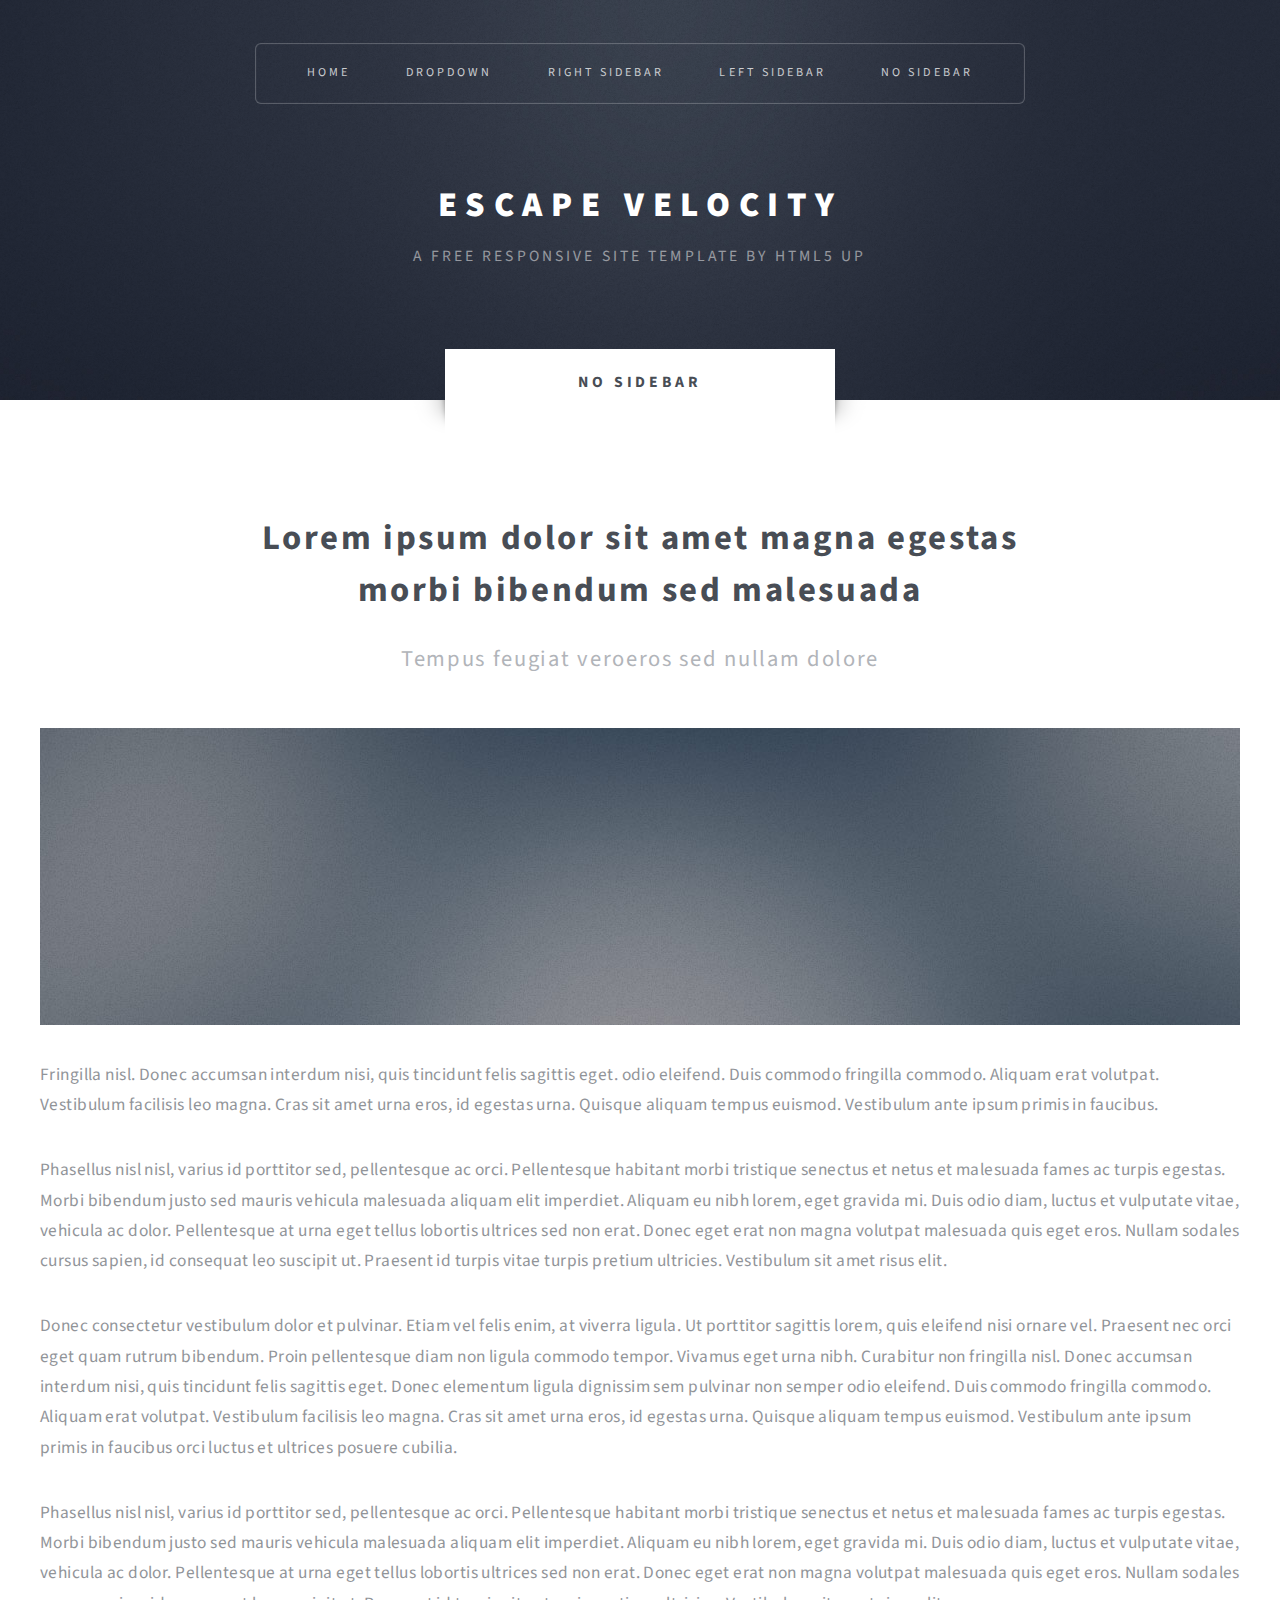
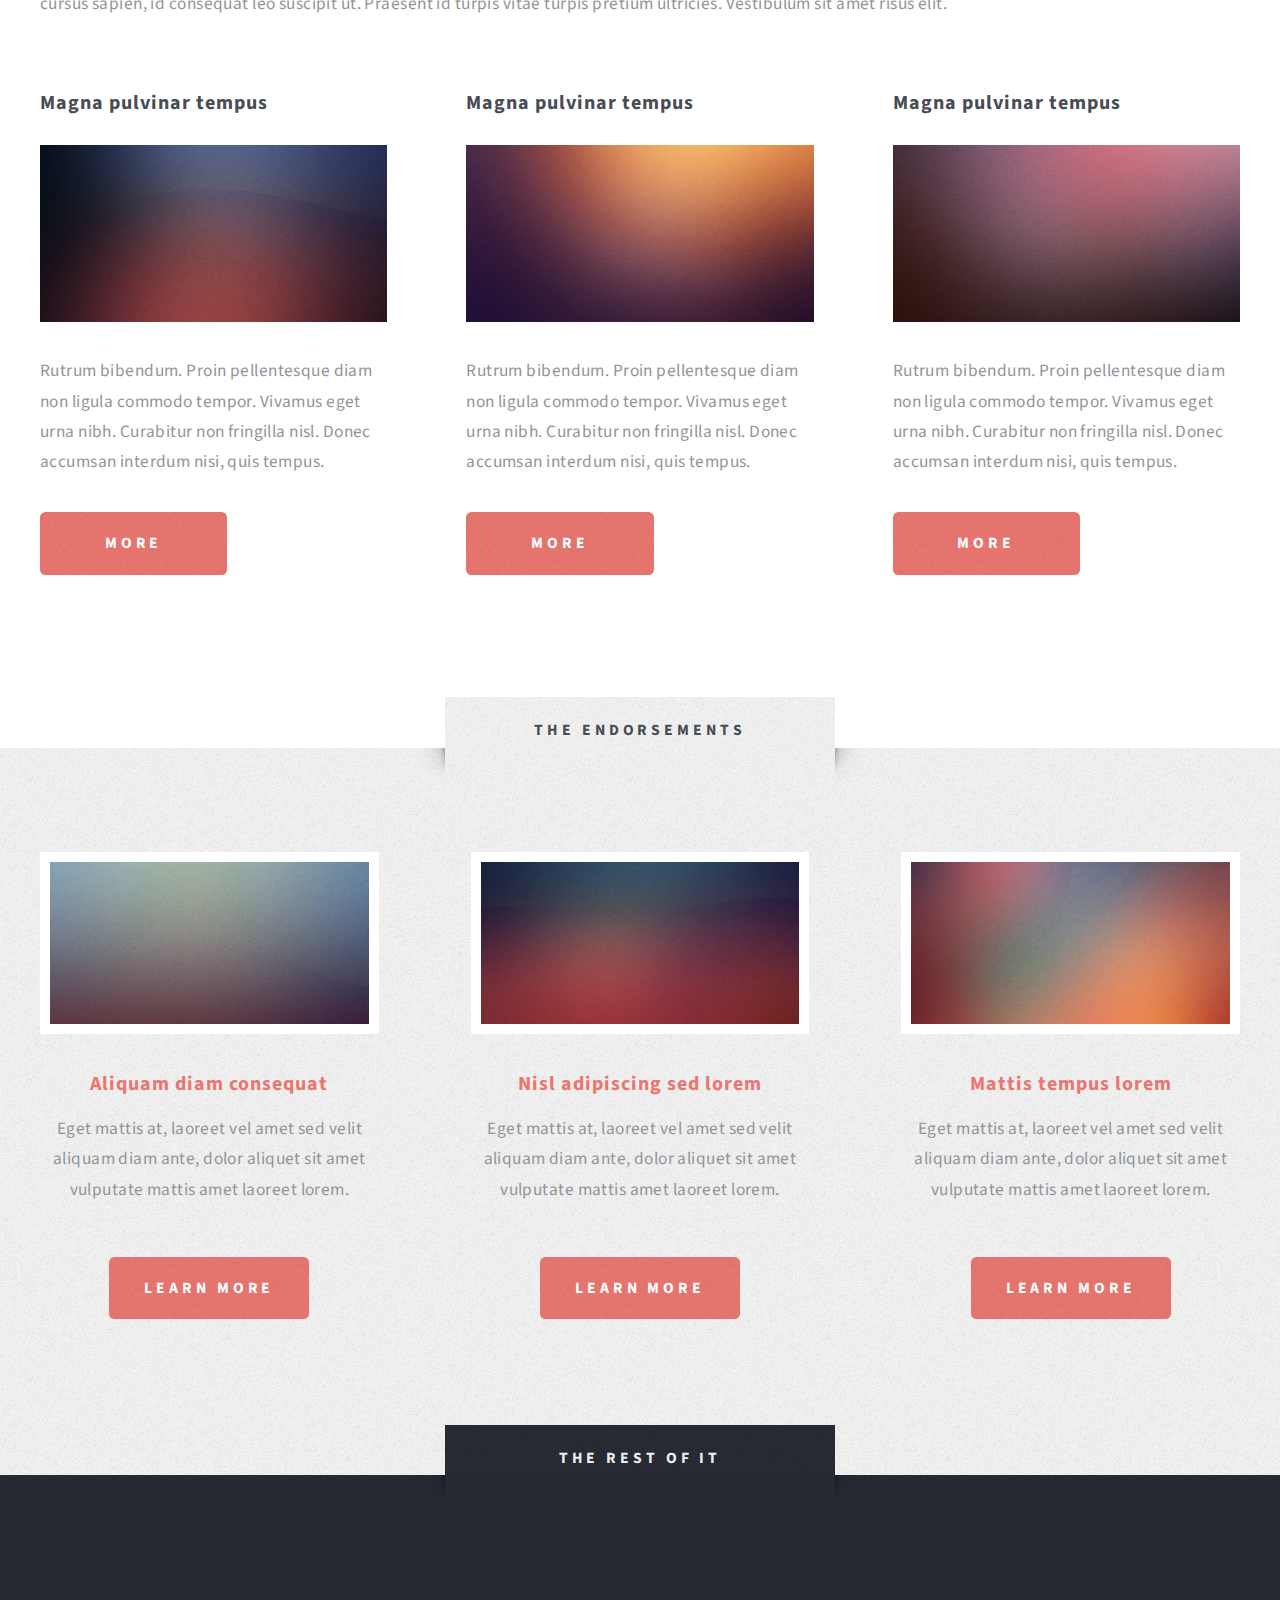
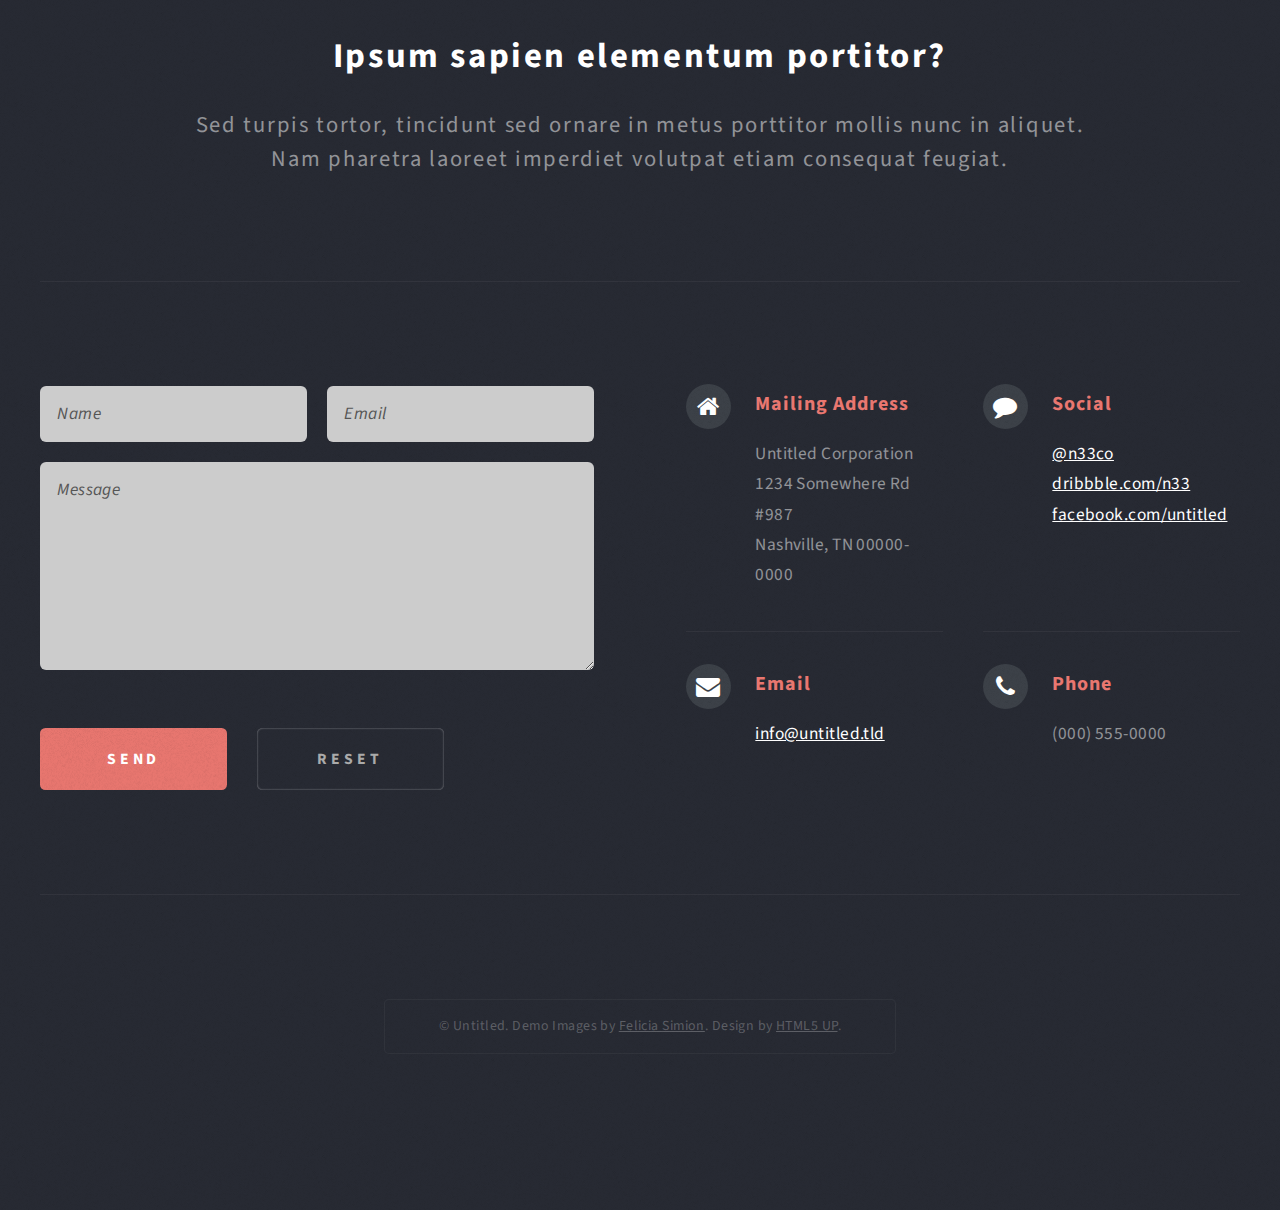
<file: no-sidebar.html>
<!DOCTYPE HTML>
<!--
	Escape Velocity 2.5 by HTML5 UP
	html5up.net | @n33co
	Free for personal and commercial use under the CCA 3.0 license (html5up.net/license)
-->
<html>
	<head>
		<title>No Sidebar - Escape Velocity by HTML5 UP</title>
		<meta http-equiv="content-type" content="text/html; charset=utf-8" />
		<meta name="description" content="" />
		<meta name="keywords" content="" />
		<link href="http://fonts.googleapis.com/css?family=Source+Sans+Pro:400,400italic,700,900" rel="stylesheet" />
		<script src="js/jquery.min.js"></script>
		<script src="js/jquery.dropotron.min.js"></script>
		<script src="js/config.js"></script>
		<script src="js/skel.min.js"></script>
		<script src="js/skel-panels.min.js"></script>
		<noscript>
			<link rel="stylesheet" href="css/skel-noscript.css" />
			<link rel="stylesheet" href="css/style.css" />
			<link rel="stylesheet" href="css/style-desktop.css" />
		</noscript>
		<!--[if lte IE 8]><script src="js/html5shiv.js"></script><link rel="stylesheet" href="css/ie8.css" /><![endif]-->
	</head>
	<body class="no-sidebar">

		<!-- Header Wrapper -->
			<div id="header-wrapper" class="wrapper">
				<div class="container">
					<div class="row">
						<div class="12u">
						
							<!-- Header -->
								<div id="header">
									
									<!-- Logo -->
										<div id="logo">
											<h1><a href="#">Escape Velocity</a></h1>
											<span class="byline">A free responsive site template by HTML5 UP</span>
										</div>
									<!-- /Logo -->
									
									<!-- Nav -->
										<nav id="nav">
											<ul>
												<li><a href="index.html">Home</a></li>
												<li>
													<span>Dropdown</span>
													<ul>
														<li><a href="#">Lorem ipsum</a></li>
														<li><a href="#">Magna veroeros</a></li>
														<li><a href="#">Etiam nisl</a></li>
														<li>
															<span>Sed consequat</span>
															<ul>
																<li><a href="#">Lorem dolor</a></li>
																<li><a href="#">Amet consequat</a></li>
																<li><a href="#">Magna phasellus</a></li>
																<li><a href="#">Etiam nisl</a></li>
																<li><a href="#">Sed feugiat</a></li>
															</ul>
														</li>
														<li><a href="#">Nisl tempus</a></li>
													</ul>
												</li>
												<li><a href="right-sidebar.html">Right Sidebar</a></li>
												<li><a href="left-sidebar.html">Left Sidebar</a></li>
												<li class="current_page_item"><a href="no-sidebar.html">No Sidebar</a></li>
											</ul>
										</nav>
									<!-- /Nav -->

								</div>
							<!-- /Header -->

						</div>
					</div>
				</div>
			</div>
		<!-- /Header Wrapper -->
		
		<!-- Main Wrapper -->
			<div class="wrapper wrapper-style2">
				<div class="title">No Sidebar</div>
				<div class="container">
					<div class="row">
						<div class="12u">
							
							<!-- Main -->
								<div id="main">
									<div>
										<div class="row">
											<div class="12u skel-cell-important">
											
												<!-- Content -->
													<div id="content">
														<article class="is is-post">
															<header class="style1">
																<h2>Lorem ipsum dolor sit amet magna egestas<br class="mobile-hide" />
																morbi bibendum sed malesuada</h2>
																<span class="byline">Tempus feugiat veroeros sed nullam dolore</span>
															</header>
															<a href="http://fav.me/d5pjw3g" class="image image-featured">
																<img src="images/pic01.jpg" alt="" />
															</a>
															<p>Fringilla nisl. Donec accumsan interdum nisi, quis tincidunt felis sagittis eget.
															odio eleifend. Duis commodo fringilla commodo. Aliquam erat volutpat. Vestibulum 
															facilisis leo magna. Cras sit amet urna eros, id egestas urna. Quisque aliquam 
															tempus euismod. Vestibulum ante ipsum primis in faucibus.</p>
															<p>Phasellus nisl nisl, varius id porttitor sed, pellentesque ac orci. Pellentesque 
															habitant morbi tristique senectus et netus et malesuada fames ac turpis egestas. Morbi 
															bibendum justo sed mauris vehicula malesuada aliquam elit imperdiet. Aliquam eu nibh 
															lorem, eget gravida mi. Duis odio diam, luctus et vulputate vitae, vehicula ac dolor. 
															Pellentesque at urna eget tellus lobortis ultrices sed non erat. Donec eget erat non 
															magna volutpat malesuada quis eget eros. Nullam sodales cursus sapien, id consequat 
															leo suscipit ut. Praesent id turpis vitae turpis pretium ultricies. Vestibulum sit 
															amet risus elit.</p>
															<p>Donec consectetur vestibulum dolor et pulvinar. Etiam vel felis enim, at viverra 
															ligula. Ut porttitor sagittis lorem, quis eleifend nisi ornare vel. Praesent nec orci 
															eget quam rutrum bibendum. Proin pellentesque diam non ligula commodo tempor. Vivamus 
															eget urna nibh. Curabitur non fringilla nisl. Donec accumsan interdum nisi, quis 
															tincidunt felis sagittis eget. Donec elementum ligula dignissim sem pulvinar non semper 
															odio eleifend. Duis commodo fringilla commodo. Aliquam erat volutpat. Vestibulum 
															facilisis leo magna. Cras sit amet urna eros, id egestas urna. Quisque aliquam 
															tempus euismod. Vestibulum ante ipsum primis in faucibus orci luctus et ultrices 
															posuere cubilia.</p>
															<p>Phasellus nisl nisl, varius id porttitor sed, pellentesque ac orci. Pellentesque 
															habitant morbi tristique senectus et netus et malesuada fames ac turpis egestas. Morbi 
															bibendum justo sed mauris vehicula malesuada aliquam elit imperdiet. Aliquam eu nibh 
															lorem, eget gravida mi. Duis odio diam, luctus et vulputate vitae, vehicula ac dolor. 
															Pellentesque at urna eget tellus lobortis ultrices sed non erat. Donec eget erat non 
															magna volutpat malesuada quis eget eros. Nullam sodales cursus sapien, id consequat 
															leo suscipit ut. Praesent id turpis vitae turpis pretium ultricies. Vestibulum sit 
															amet risus elit.</p>
														</article>
														<div>
															<div class="row">
																<div class="4u">
																	<section class="is is-triple-one">
																		<header>
																			<h2>Magna pulvinar tempus</h2>
																		</header>
																		<a href="http://fav.me/d5uvswq" class="image image-full"><img src="images/pic05.jpg" alt="" /></a>
																		<p>Rutrum bibendum. Proin pellentesque diam non ligula commodo tempor. Vivamus 
																		eget urna nibh. Curabitur non fringilla nisl. Donec accumsan interdum nisi, quis 
																		tempus.</p>
																		<a href="#" class="button button-style1">More</a>
																	</section>
																</div>
																<div class="4u">
																	<section class="is is-triple-two">
																		<header>
																			<h2>Magna pulvinar tempus</h2>
																		</header>
																		<a href="http://fav.me/d5qdf2o" class="image image-full"><img src="images/pic06.jpg" alt="" /></a>
																		<p>Rutrum bibendum. Proin pellentesque diam non ligula commodo tempor. Vivamus 
																		eget urna nibh. Curabitur non fringilla nisl. Donec accumsan interdum nisi, quis 
																		tempus.</p>
																		<a href="#" class="button button-style1">More</a>
																	</section>
																</div>
																<div class="4u">
																	<section class="is is-triple-three">
																		<header>
																			<h2>Magna pulvinar tempus</h2>
																		</header>
																		<a href="http://fav.me/d5qdf2o" class="image image-full"><img src="images/pic07.jpg" alt="" /></a>
																		<p>Rutrum bibendum. Proin pellentesque diam non ligula commodo tempor. Vivamus 
																		eget urna nibh. Curabitur non fringilla nisl. Donec accumsan interdum nisi, quis 
																		tempus.</p>
																		<a href="#" class="button button-style1">More</a>
																	</section>
																</div>
															</div>
														</div>
													</div>
												<!-- /Content -->
											
											</div>
										</div>
									</div>
								</div>
							<!-- /Main -->
							
						</div>
					</div>
				</div>
			</div>
		<!-- /Main Wrapper -->

		<!-- Highlights Wrapper -->
			<div class="wrapper wrapper-style3">
				<div class="title">The Endorsements</div>
				<div class="container">
					<div class="row">
						<div class="12u">
							
							<!-- Highlights -->
								<div id="highlights">
									<div>
										<div class="row">
											<div class="4u">
												<section class="highlight highlight-one">
													<a href="http://fav.me/d59i3b3" class="image image-full"><img src="images/pic02.jpg" alt="" /></a>
													<h3><a href="">Aliquam diam consequat</a></h3>
													<p>Eget mattis at, laoreet vel amet sed velit aliquam diam ante, dolor aliquet sit amet vulputate mattis amet laoreet lorem.</p>
													<ul class="actions">
														<li><a href="#" class="button button-style1">Learn More</a></li>
													</ul>
												</section>
											</div>
											<div class="4u">
												<section class="highlight highlight-two">
													<a href="http://fav.me/d4tqyby" class="image image-full"><img src="images/pic03.jpg" alt="" /></a>
													<h3><a href="#">Nisl adipiscing sed lorem</a></h3>
													<p>Eget mattis at, laoreet vel amet sed velit aliquam diam ante, dolor aliquet sit amet vulputate mattis amet laoreet lorem.</p>
													<ul class="actions">
														<li><a href="#" class="button button-style1">Learn More</a></li>
													</ul>
												</section>
											</div>
											<div class="4u">
												<section class="highlight highlight-three">
													<a href="http://fav.me/d5w2dot" class="image image-full"><img src="images/pic04.jpg" alt="" /></a>
													<h3><a href="#">Mattis tempus lorem</a></h3>
													<p>Eget mattis at, laoreet vel amet sed velit aliquam diam ante, dolor aliquet sit amet vulputate mattis amet laoreet lorem.</p>
													<ul class="actions">
														<li><a href="#" class="button button-style1">Learn More</a></li>
													</ul>
												</section>
											</div>
										</div>
									</div>
								</div>
							<!-- /Highlights -->
							
						</div>
					</div>
				</div>
			</div>
		<!-- /Highlights Wrapper -->
		
		<!-- Footer Wrapper -->
			<div id="footer-wrapper" class="wrapper">
				<div class="title">The Rest Of It</div>
				<div class="container">
					<div class="row">
						<div class="12u">

							<!-- Footer -->
								<div id="footer">
									<header class="style1">
										<h2>Ipsum sapien elementum portitor?</h2>
										<p class="byline">
											Sed turpis tortor, tincidunt sed ornare in metus porttitor mollis nunc in aliquet.<br />
											Nam pharetra laoreet imperdiet volutpat etiam consequat feugiat.
										</p>
									</header>
									<hr />
									<div>
										<div class="row">
											<div class="6u">

												<!-- Contact Form -->
													<section class="footer-one">
														<form method="post" action="#">
															<div>
																<div class="row half">
																	<div class="6u">
																		<input type="text" class="text" name="name" id="contact-name" placeholder="Name" />
																	</div>
																	<div class="6u">
																		<input type="text" class="text" name="name" id="contact-email" placeholder="Email" />
																	</div>
																</div>
																<div class="row half">
																	<div class="12u">
																		<textarea name="message" id="contact-message" placeholder="Message"></textarea>
																	</div>
																</div>
																<div class="row">
																	<div class="12u">
																		<ul class="actions">
																			<li><input type="submit" class="button button-style1" value="Send" /></li>
																			<li><input type="reset" class="button button-style2" value="Reset" /></li>
																		</ul>
																	</div>
																</div>
															</div>
														</form>
													</section>
												<!-- /Contact Form -->

											</div>
											<div class="6u">
											
												<!-- Contacts -->
													<section class="footer-two">
														<div class="feature-list feature-list-small">
															<div>
																<div class="row">
																	<div class="6u">
																		<section>
																			<h3 class="fa fa-home">Mailing Address</h3>
																			<p>
																				Untitled Corporation<br />
																				1234 Somewhere Rd #987<br />
																				Nashville, TN 00000-0000
																			</p>
																		</section>
																	</div>
																	<div class="6u">
																		<section>
																			<h3 class="fa fa-comment">Social</h3>
																			<p>
																				<a href="http://twitter.com/n33co">@n33co</a><br />
																				<a href="http://dribbble.com/n33">dribbble.com/n33</a><br />
																				<a href="#">facebook.com/untitled</a><br />
																			</p>
																		</section>
																	</div>
																</div>
																<div class="row">
																	<div class="6u">
																		<section>
																			<h3 class="fa fa-envelope">Email</h3>
																			<p>
																				<a href="#">info@untitled.tld</a>
																			</p>
																		</section>
																	</div>
																	<div class="6u">
																		<section>
																			<h3 class="fa fa-phone">Phone</h3>
																			<p>
																				(000) 555-0000
																			</p>
																		</section>
																	</div>
																</div>
															</div>
														</div>
													</section>
												<!-- /Contacts -->
													
											</div>
										</div>
									</div>
									<hr />
								</div>
							<!-- /Footer -->

							<!-- Copyright -->
								<div id="copyright">
									<span>
										&copy; Untitled. Demo Images by <a href="http://ineedchemicalx.deviantart.com/">Felicia Simion</a>. Design by <a href="http://html5up.net/">HTML5 UP</a>.
									</span>
								</div>
							<!-- /Copyright -->
						
						</div>
					</div>
				</div>
			</div>
		<!-- /Footer Wrapper -->

	</body>
</html>
</file>
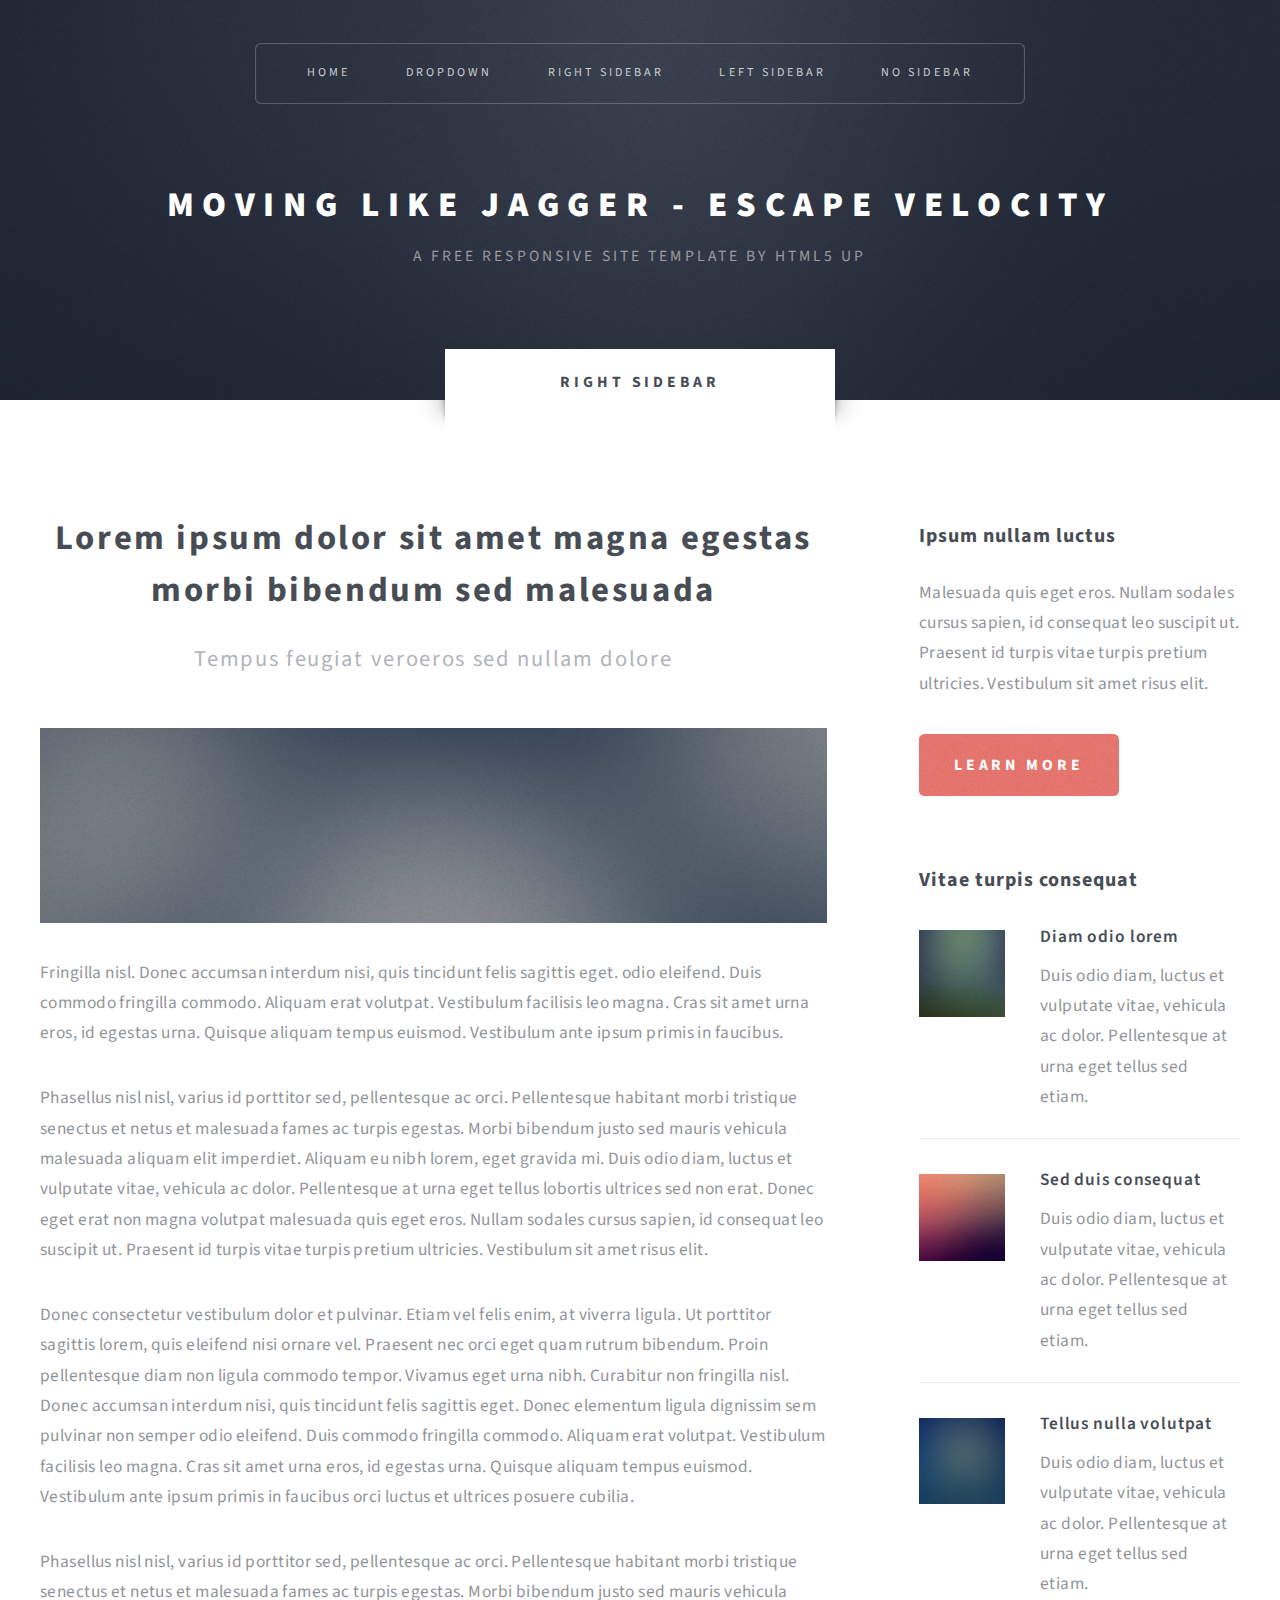
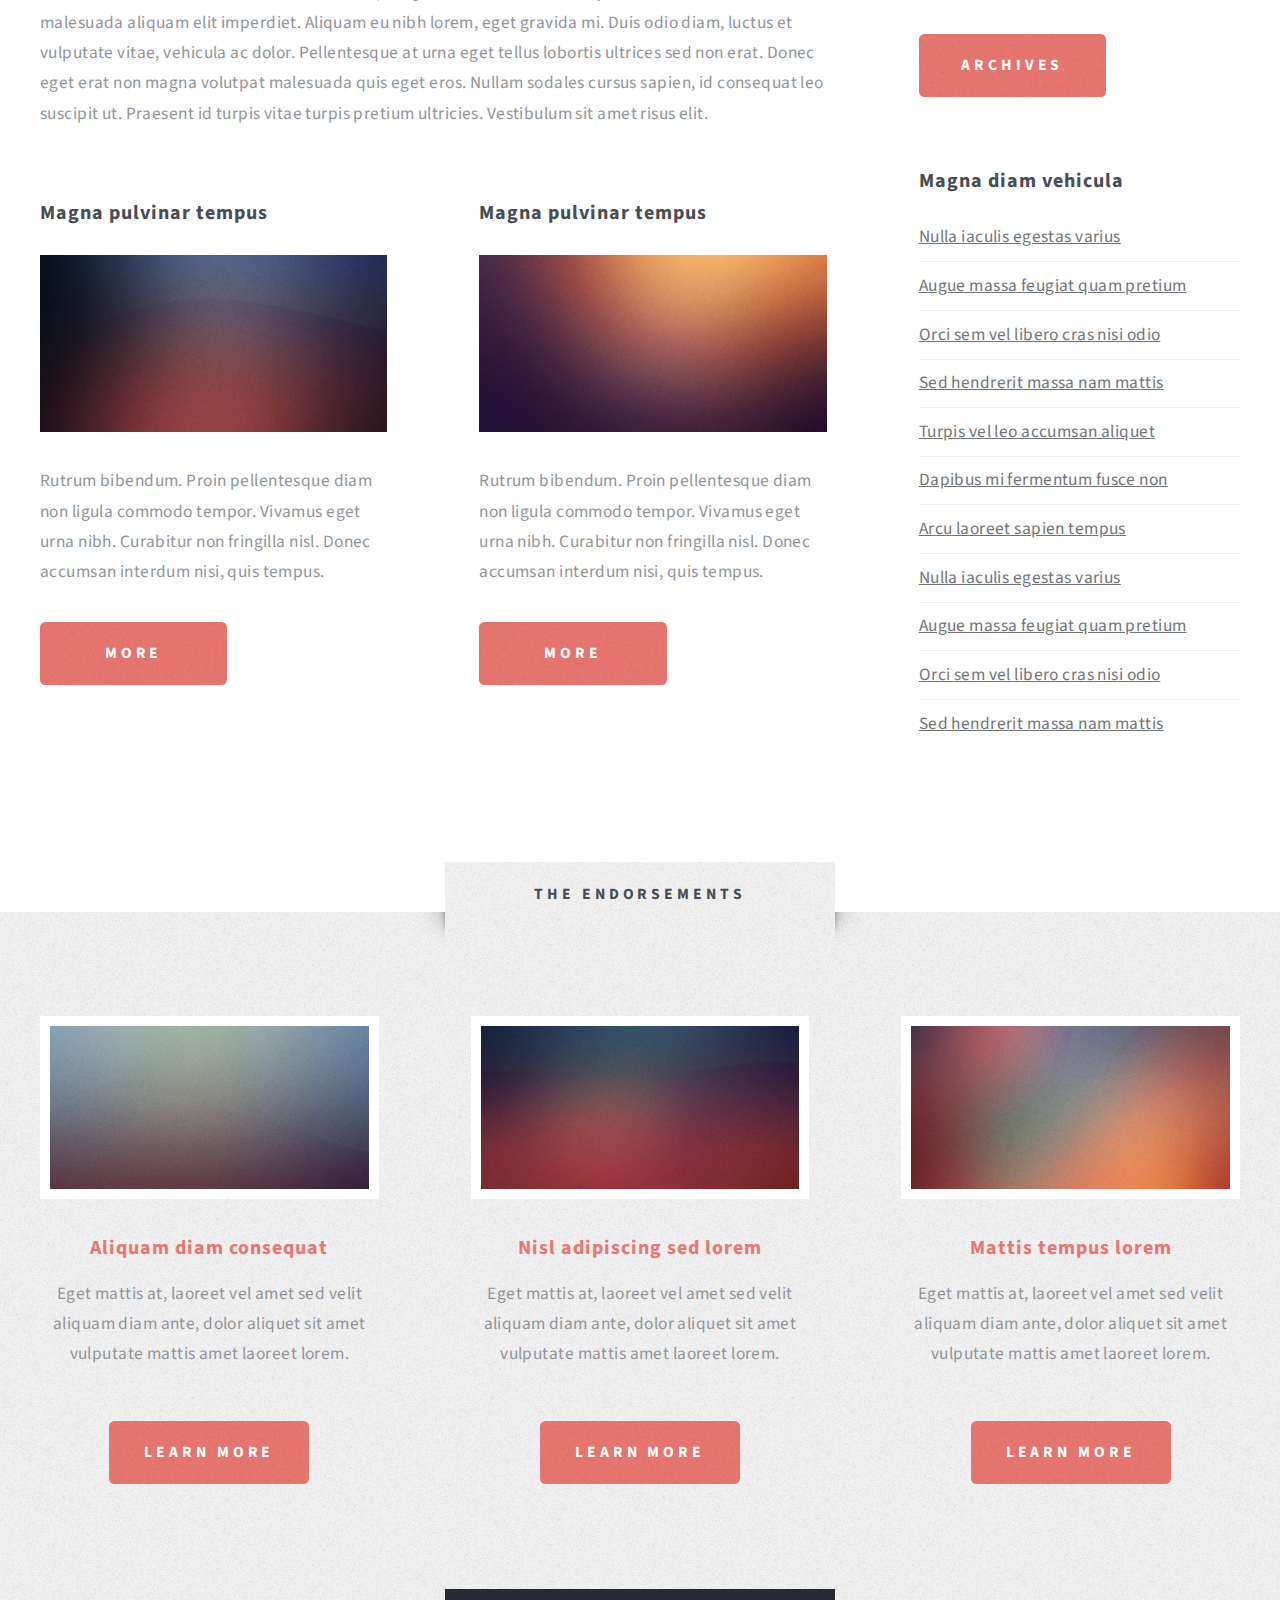
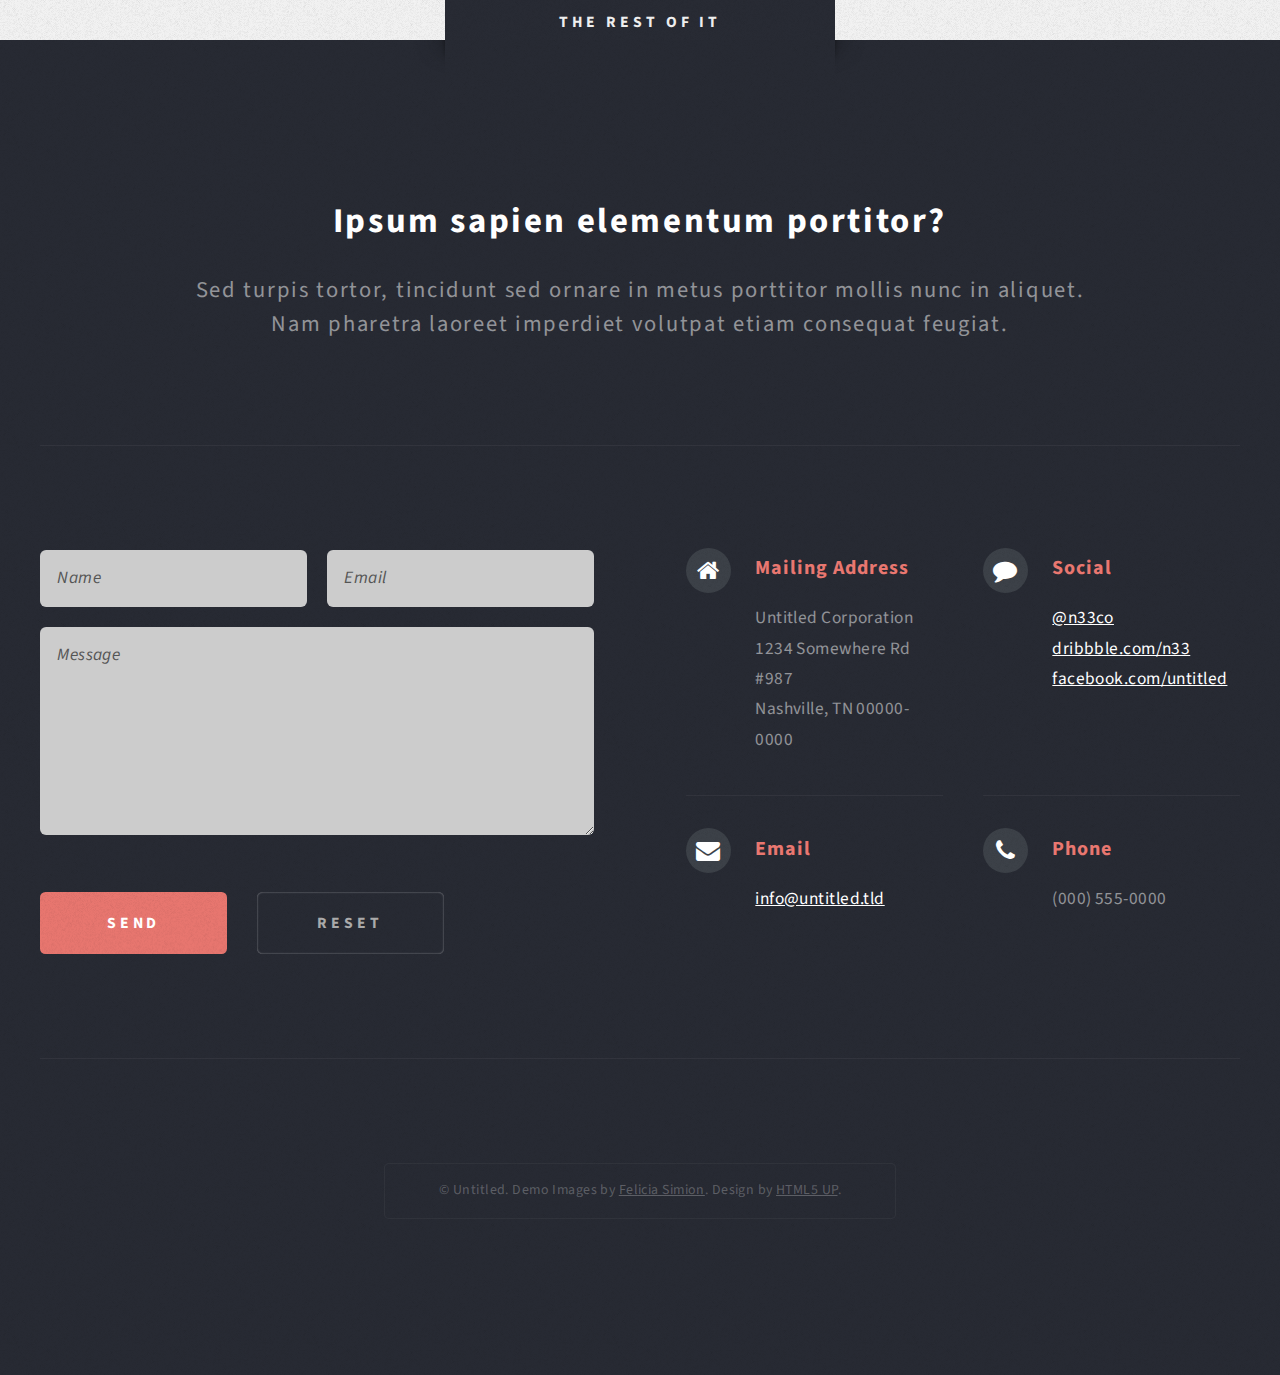
<file: right-sidebar.html>
<!DOCTYPE HTML>
<!--
	Escape Velocity 2.5 by HTML5 UP
	html5up.net | @n33co
	Free for personal and commercial use under the CCA 3.0 license (html5up.net/license)
-->
<html>
	<head>
		<title>Right Sidebar - Escape Velocity by HTML5 UP</title>
		<meta http-equiv="content-type" content="text/html; charset=utf-8" />
		<meta name="description" content="" />
		<meta name="keywords" content="" />
		<link href="http://fonts.googleapis.com/css?family=Source+Sans+Pro:400,400italic,700,900" rel="stylesheet" />
		<script src="js/jquery.min.js"></script>
		<script src="js/jquery.dropotron.min.js"></script>
		<script src="js/config.js"></script>
		<script src="js/skel.min.js"></script>
		<script src="js/skel-panels.min.js"></script>
		<noscript>
			<link rel="stylesheet" href="css/skel-noscript.css" />
			<link rel="stylesheet" href="css/style.css" />
			<link rel="stylesheet" href="css/style-desktop.css" />
		</noscript>
		<!--[if lte IE 8]><script src="js/html5shiv.js"></script><link rel="stylesheet" href="css/ie8.css" /><![endif]-->
	</head>
	<body class="right-sidebar">

		<!-- Header Wrapper -->
			<div id="header-wrapper" class="wrapper">
				<div class="container">
					<div class="row">
						<div class="12u">
						
							<!-- Header -->
								<div id="header">
									
									<!-- Logo -->
										<div id="logo">
											<h1><a href="#">Moving like Jagger - Escape Velocity</a></h1>
											<span class="byline">A free responsive site template by HTML5 UP</span>
										</div>
									<!-- /Logo -->
									
									<!-- Nav -->
										<nav id="nav">
											<ul>
												<li><a href="index.html">Home</a></li>
												<li>
													<span>Dropdown</span>
													<ul>
														<li><a href="#">Lorem ipsum</a></li>
														<li><a href="#">Magna veroeros</a></li>
														<li><a href="#">Etiam nisl</a></li>
														<li>
															<span>Sed consequat</span>
															<ul>
																<li><a href="#">Lorem dolor</a></li>
																<li><a href="#">Amet consequat</a></li>
																<li><a href="#">Magna phasellus</a></li>
																<li><a href="#">Etiam nisl</a></li>
																<li><a href="#">Sed feugiat</a></li>
															</ul>
														</li>
														<li><a href="#">Nisl tempus</a></li>
													</ul>
												</li>
												<li class="current_page_item"><a href="right-sidebar.html">Right Sidebar</a></li>
												<li><a href="left-sidebar.html">Left Sidebar</a></li>
												<li><a href="no-sidebar.html">No Sidebar</a></li>
											</ul>
										</nav>
									<!-- /Nav -->

								</div>
							<!-- /Header -->

						</div>
					</div>
				</div>
			</div>
		<!-- /Header Wrapper -->
		
		<!-- Main Wrapper -->
			<div class="wrapper wrapper-style2">
				<div class="title">Right Sidebar</div>
				<div class="container">
					<div class="row">
						<div class="12u">
							
							<!-- Main -->
								<div id="main">
									<div>
										<div class="row">
											<div class="8u skel-cell-important">
											
												<!-- Content -->
													<div id="content">
														<article class="is is-post">
															<header class="style1">
																<h2>Lorem ipsum dolor sit amet magna egestas morbi bibendum sed malesuada</h2>
																<span class="byline">Tempus feugiat veroeros sed nullam dolore</span>
															</header>
															<a href="http://fav.me/d5pjw3g" class="image image-featured">
																<img src="images/pic01.jpg" alt="" />
															</a>
															<p>Fringilla nisl. Donec accumsan interdum nisi, quis tincidunt felis sagittis eget.
															odio eleifend. Duis commodo fringilla commodo. Aliquam erat volutpat. Vestibulum 
															facilisis leo magna. Cras sit amet urna eros, id egestas urna. Quisque aliquam 
															tempus euismod. Vestibulum ante ipsum primis in faucibus.</p>
															<p>Phasellus nisl nisl, varius id porttitor sed, pellentesque ac orci. Pellentesque 
															habitant morbi tristique senectus et netus et malesuada fames ac turpis egestas. Morbi 
															bibendum justo sed mauris vehicula malesuada aliquam elit imperdiet. Aliquam eu nibh 
															lorem, eget gravida mi. Duis odio diam, luctus et vulputate vitae, vehicula ac dolor. 
															Pellentesque at urna eget tellus lobortis ultrices sed non erat. Donec eget erat non 
															magna volutpat malesuada quis eget eros. Nullam sodales cursus sapien, id consequat 
															leo suscipit ut. Praesent id turpis vitae turpis pretium ultricies. Vestibulum sit 
															amet risus elit.</p>
															<p>Donec consectetur vestibulum dolor et pulvinar. Etiam vel felis enim, at viverra 
															ligula. Ut porttitor sagittis lorem, quis eleifend nisi ornare vel. Praesent nec orci 
															eget quam rutrum bibendum. Proin pellentesque diam non ligula commodo tempor. Vivamus 
															eget urna nibh. Curabitur non fringilla nisl. Donec accumsan interdum nisi, quis 
															tincidunt felis sagittis eget. Donec elementum ligula dignissim sem pulvinar non semper 
															odio eleifend. Duis commodo fringilla commodo. Aliquam erat volutpat. Vestibulum 
															facilisis leo magna. Cras sit amet urna eros, id egestas urna. Quisque aliquam 
															tempus euismod. Vestibulum ante ipsum primis in faucibus orci luctus et ultrices 
															posuere cubilia.</p>
															<p>Phasellus nisl nisl, varius id porttitor sed, pellentesque ac orci. Pellentesque 
															habitant morbi tristique senectus et netus et malesuada fames ac turpis egestas. Morbi 
															bibendum justo sed mauris vehicula malesuada aliquam elit imperdiet. Aliquam eu nibh 
															lorem, eget gravida mi. Duis odio diam, luctus et vulputate vitae, vehicula ac dolor. 
															Pellentesque at urna eget tellus lobortis ultrices sed non erat. Donec eget erat non 
															magna volutpat malesuada quis eget eros. Nullam sodales cursus sapien, id consequat 
															leo suscipit ut. Praesent id turpis vitae turpis pretium ultricies. Vestibulum sit 
															amet risus elit.</p>
														</article>
														<div>
															<div class="row">
																<div class="6u">
																	<section class="is is-pair-one">
																		<header>
																			<h2>Magna pulvinar tempus</h2>
																		</header>
																		<a href="http://fav.me/d5uvswq" class="image image-full"><img src="images/pic05.jpg" alt="" /></a>
																		<p>Rutrum bibendum. Proin pellentesque diam non ligula commodo tempor. Vivamus 
																		eget urna nibh. Curabitur non fringilla nisl. Donec accumsan interdum nisi, quis 
																		tempus.</p>
																		<a href="#" class="button button-style1">More</a>
																	</section>
																</div>
																<div class="6u">
																	<section class="is is-pair-two">
																		<header>
																			<h2>Magna pulvinar tempus</h2>
																		</header>
																		<a href="http://fav.me/d5qdf2o" class="image image-full"><img src="images/pic06.jpg" alt="" /></a>
																		<p>Rutrum bibendum. Proin pellentesque diam non ligula commodo tempor. Vivamus 
																		eget urna nibh. Curabitur non fringilla nisl. Donec accumsan interdum nisi, quis 
																		tempus.</p>
																		<a href="#" class="button button-style1">More</a>
																	</section>
																</div>
															</div>
														</div>
													</div>
												<!-- /Content -->
											
											</div>
											<div class="4u">
												
												<!-- Sidebar -->
													<div id="sidebar">
														<section class="is">
															<header>
																<h2>Ipsum nullam luctus</h2>
															</header>
															<p>Malesuada quis eget eros. Nullam sodales cursus sapien, id consequat 
															leo suscipit ut. Praesent id turpis vitae turpis pretium ultricies. Vestibulum sit 
															amet risus elit.</p>
															<a href="#" class="button button-style1">Learn More</a>
														</section>
														<section class="is">
															<header>
																<h2>Vitae turpis consequat</h2>
															</header>
															<ul class="style2">
																<li>
																	<article class="is-post-excerpt">
																		<a href="http://fav.me/d5x0yue" class="image image-left"><img src="images/pic08.jpg" alt="" /></a>
																		<h3><a href="#">Diam odio lorem</a></h3>
																		<p>Duis odio diam, luctus et vulputate vitae, vehicula ac dolor. Pellentesque at urna eget tellus sed etiam.</p>
																	</article>
																</li>
																<li>
																	<article class="is-post-excerpt">
																		<a href="http://fav.me/d5duntm" class="image image-left"><img src="images/pic09.jpg" alt="" /></a>
																		<h3><a href="#">Sed duis consequat</a></h3>
																		<p>Duis odio diam, luctus et vulputate vitae, vehicula ac dolor. Pellentesque at urna eget tellus sed etiam.</p>
																	</article>
																</li>
																<li>
																	<article class="is-post-excerpt">
																		<a href="http://fav.me/d5gne8e" class="image image-left"><img src="images/pic10.jpg" alt="" /></a>
																		<h3><a href="#">Tellus nulla volutpat</a></h3>
																		<p>Duis odio diam, luctus et vulputate vitae, vehicula ac dolor. Pellentesque at urna eget tellus sed etiam.</p>
																	</article>
																</li>
															</ul>
															<a href="#" class="button button-style1">Archives</a>
														</section>
														<section class="is">
															<header>
																<h2>Magna diam vehicula</h2>
															</header>
															<ul class="style3">
																<li><a href="#">Nulla iaculis egestas varius</a></li>
																<li><a href="#">Augue massa feugiat quam pretium</a></li>
																<li><a href="#">Orci sem vel libero cras nisi odio</a></li>
																<li><a href="#">Sed hendrerit massa nam mattis</a></li>
																<li><a href="#">Turpis vel leo accumsan aliquet</a></li>
																<li><a href="#">Dapibus mi fermentum fusce non</a></li>
																<li><a href="#">Arcu laoreet sapien tempus</a></li>
																<li><a href="#">Nulla iaculis egestas varius</a></li>
																<li><a href="#">Augue massa feugiat quam pretium</a></li>
																<li><a href="#">Orci sem vel libero cras nisi odio</a></li>
																<li><a href="#">Sed hendrerit massa nam mattis</a></li>
															</ul>
														</section>
													</div>
												<!-- /Sidebar -->
												
											</div>
										</div>
									</div>
								</div>
							<!-- /Main -->
							
						</div>
					</div>
				</div>
			</div>
		<!-- /Main Wrapper -->

		<!-- Highlights Wrapper -->
			<div class="wrapper wrapper-style3">
				<div class="title">The Endorsements</div>
				<div class="container">
					<div class="row">
						<div class="12u">
							
							<!-- Highlights -->
								<div id="highlights">
									<div>
										<div class="row">
											<div class="4u">
												<section class="highlight highlight-one">
													<a href="http://fav.me/d59i3b3" class="image image-full"><img src="images/pic02.jpg" alt="" /></a>
													<h3><a href="">Aliquam diam consequat</a></h3>
													<p>Eget mattis at, laoreet vel amet sed velit aliquam diam ante, dolor aliquet sit amet vulputate mattis amet laoreet lorem.</p>
													<ul class="actions">
														<li><a href="#" class="button button-style1">Learn More</a></li>
													</ul>
												</section>
											</div>
											<div class="4u">
												<section class="highlight highlight-two">
													<a href="http://fav.me/d4tqyby" class="image image-full"><img src="images/pic03.jpg" alt="" /></a>
													<h3><a href="#">Nisl adipiscing sed lorem</a></h3>
													<p>Eget mattis at, laoreet vel amet sed velit aliquam diam ante, dolor aliquet sit amet vulputate mattis amet laoreet lorem.</p>
													<ul class="actions">
														<li><a href="#" class="button button-style1">Learn More</a></li>
													</ul>
												</section>
											</div>
											<div class="4u">
												<section class="highlight highlight-three">
													<a href="http://fav.me/d5w2dot" class="image image-full"><img src="images/pic04.jpg" alt="" /></a>
													<h3><a href="#">Mattis tempus lorem</a></h3>
													<p>Eget mattis at, laoreet vel amet sed velit aliquam diam ante, dolor aliquet sit amet vulputate mattis amet laoreet lorem.</p>
													<ul class="actions">
														<li><a href="#" class="button button-style1">Learn More</a></li>
													</ul>
												</section>
											</div>
										</div>
									</div>
								</div>
							<!-- /Highlights -->
							
						</div>
					</div>
				</div>
			</div>
		<!-- /Highlights Wrapper -->
		
		<!-- Footer Wrapper -->
			<div id="footer-wrapper" class="wrapper">
				<div class="title">The Rest Of It</div>
				<div class="container">
					<div class="row">
						<div class="12u">

							<!-- Footer -->
								<div id="footer">
									<header class="style1">
										<h2>Ipsum sapien elementum portitor?</h2>
										<p class="byline">
											Sed turpis tortor, tincidunt sed ornare in metus porttitor mollis nunc in aliquet.<br />
											Nam pharetra laoreet imperdiet volutpat etiam consequat feugiat.
										</p>
									</header>
									<hr />
									<div>
										<div class="row">
											<div class="6u">

												<!-- Contact Form -->
													<section class="footer-one">
														<form method="post" action="#">
															<div>
																<div class="row half">
																	<div class="6u">
																		<input type="text" class="text" name="name" id="contact-name" placeholder="Name" />
																	</div>
																	<div class="6u">
																		<input type="text" class="text" name="name" id="contact-email" placeholder="Email" />
																	</div>
																</div>
																<div class="row half">
																	<div class="12u">
																		<textarea name="message" id="contact-message" placeholder="Message"></textarea>
																	</div>
																</div>
																<div class="row">
																	<div class="12u">
																		<ul class="actions">
																			<li><input type="submit" class="button button-style1" value="Send" /></li>
																			<li><input type="reset" class="button button-style2" value="Reset" /></li>
																		</ul>
																	</div>
																</div>
															</div>
														</form>
													</section>
												<!-- /Contact Form -->

											</div>
											<div class="6u">
											
												<!-- Contacts -->
													<section class="footer-two">
														<div class="feature-list feature-list-small">
															<div>
																<div class="row">
																	<div class="6u">
																		<section>
																			<h3 class="fa fa-home">Mailing Address</h3>
																			<p>
																				Untitled Corporation<br />
																				1234 Somewhere Rd #987<br />
																				Nashville, TN 00000-0000
																			</p>
																		</section>
																	</div>
																	<div class="6u">
																		<section>
																			<h3 class="fa fa-comment">Social</h3>
																			<p>
																				<a href="http://twitter.com/n33co">@n33co</a><br />
																				<a href="http://dribbble.com/n33">dribbble.com/n33</a><br />
																				<a href="#">facebook.com/untitled</a><br />
																			</p>
																		</section>
																	</div>
																</div>
																<div class="row">
																	<div class="6u">
																		<section>
																			<h3 class="fa fa-envelope">Email</h3>
																			<p>
																				<a href="#">info@untitled.tld</a>
																			</p>
																		</section>
																	</div>
																	<div class="6u">
																		<section>
																			<h3 class="fa fa-phone">Phone</h3>
																			<p>
																				(000) 555-0000
																			</p>
																		</section>
																	</div>
																</div>
															</div>
														</div>
													</section>
												<!-- /Contacts -->
													
											</div>
										</div>
									</div>
									<hr />
								</div>
							<!-- /Footer -->

							<!-- Copyright -->
								<div id="copyright">
									<span>
										&copy; Untitled. Demo Images by <a href="http://ineedchemicalx.deviantart.com/">Felicia Simion</a>. Design by <a href="http://html5up.net/">HTML5 UP</a>.
									</span>
								</div>
							<!-- /Copyright -->
						
						</div>
					</div>
				</div>
			</div>
		<!-- /Footer Wrapper -->

	</body>
</html>
</file>
<file: css/ie8.css>
/*
	Escape Velocity 2.5 by HTML5 UP
	html5up.net | @n33co
	Free for personal and commercial use under the CCA 3.0 license (html5up.net/license)
*/

/*********************************************************************************/
/* Wrappers                                                                      */
/*********************************************************************************/

	.wrapper
	{
	}

		.wrapper .title:before,
		.wrapper .title:after
		{
			display: none;
    	}
 
/*********************************************************************************/
/* Copyright                                                                     */
/*********************************************************************************/

	#copyright
	{
		margin: 0em 0 0 0;
	}
</file>
<file: css/style-desktop.css>
/*
	Escape Velocity 2.5 by HTML5 UP
	html5up.net | @n33co
	Free for personal and commercial use under the CCA 3.0 license (html5up.net/license)
*/

/*********************************************************************************/
/* Basic                                                                         */
/*********************************************************************************/

	body, input, select, textarea
	{
		font-size: 13pt;
		line-height: 1.75em;
		letter-spacing: 0.025em;
	}

	body
	{
		min-width: 1200px;
	}

	hr
	{
		margin: 2em 0 2em 0;
	}

	section,
	article
	{
		margin: 0 0 4em 0;
	}

	header.style1
	{
		padding: 3em 0 3em 0;
	}

		header.style1 h2
		{
			font-size: 2em;
			letter-spacing: 0.075em;
			line-height: 1.5em;
		}
		
		header.style1 .byline
		{
			display: block;
			margin: 1.15em 0 0 0;
			font-size: 1.3em;
			letter-spacing: 0.075em;
			line-height: 1.5em;
		}

	form
	{
	}
	
		form label
		{
			margin: 0.25em 0 0.25em 0;
		}

	.button
	{
		padding: 0 2.25em 0 2.25em;
		font-size: 0.9em;
		min-width: 12em;
		height: 4em;
		line-height: 4em;
	}
	
		.button-big
		{
			font-size: 1em;
			min-width: 14em;
		}

	.actions
	{
		margin: 3em 0 0 0;
	}
	
		form .actions
		{
			margin-top: 1em;
		}
	
		.actions li
		{
			display: inline-block;
			margin: 0 0.75em 0 0.75em;
		}
		
		.actions li:first-child
		{
			margin-left: 0;
		}
		
		.actions li:last-child
		{
			margin-right: 0;
		}
		
		.actions-centered
		{
			text-align: center;
		}
		
	.feature-list
	{
	}

		.feature-list section
		{
			padding-top: 2em;
			border-top: solid 1px #eee;
		}

		.feature-list .row
		{
		}
	
			.feature-list .row:first-child
			{
			}
			
				.feature-list .row:first-child section
				{
					padding-top: 0;
					border-top: 0;
				}

		.feature-list h3
		{
			margin: 0 0 0.75em 0;
			font-size: 1.15em;
			letter-spacing: 0.05em;
			margin-top: -0.35em;
		}

			.feature-list h3:before
			{
				width: 64px;
				height: 64px;
				line-height: 64px;
				margin-right: 0.75em;
				font-size: 32px;
				top: 0.2em;
			}
	
		.feature-list p
		{
			margin: 0 0 0 5em;
		}
		
		.feature-list-small
		{
		}
		
			.feature-list-small h3
			{
			}
		
				.feature-list-small h3:before
				{
					font-size: 24px;
					line-height: 45px;
					width: 45px;
					height: 45px;
					margin-right: 1em;
				}
				
			.feature-list-small p
			{
				margin: 0 0 0 4em;
			}

	.is
	{
	}
	
		.is header
		{
			margin: 0 0 1.5em 0;
		}

			.is header.style1
			{
				position: relative;
				margin: -0.5em 0 0 0;
				padding-top: 0;
			}

		.is h2
		{
			margin: 0 0 0.75em 0;
			font-size: 1.15em;
			letter-spacing: 0.05em;
		}

		.is h3
		{
			margin: 0 0 0.5em 0;
			font-size: 1em;
			font-weight: 600;
			letter-spacing: 0.05em;
		}

	.is-pair-one
	{
		padding-right: 1.5em;
	}

	.is-pair-two
	{
		padding-left: 1.5em;
	}
	
	.is-triple-one
	{
		padding-right: 1.5em;
	}
	
	.is-triple-two
	{
		padding-left: 0.75em;
		padding-right: 0.75em;
	}
	
	.is-triple-three
	{
		padding-left: 1.5em;
	}

	.is-post-excerpt
	{
	}
	
		.is-post-excerpt .image-left
		{
			position: relative;
			top: 0.5em;
			width: 5em;
		}
		
		.is-post-excerpt h3,
		.is-post-excerpt p
		{
			margin-left: 7em;
		}
		
/*********************************************************************************/
/* Wrappers                                                                      */
/*********************************************************************************/

	.wrapper
	{
		padding: 6em 0 9em 0;
	}

		.wrapper .title
		{
			font-size: 0.9em;
			width: 25em;
			height: 3.25em;
			top: -3.25em;
			line-height: 3.25em;
			margin-bottom: -3.25em;
			margin-left: -12.5em;
			padding-top: 0.5em;
		}

	#header-wrapper
	{
		padding: 0;
		height: 400px;
	}

		.homepage #header-wrapper
		{
			height: 573px;
		}

	#intro-wrapper
	{
		padding-bottom: 8em;
	}

/*********************************************************************************/
/* Header                                                                        */
/*********************************************************************************/

	#header
	{
		position: relative;
		height: 400px;
	}

		.homepage #header
		{
			height: 573px;
		}

/*********************************************************************************/
/* Logo                                                                          */
/*********************************************************************************/

	#logo
	{
		position: absolute;
		height: 5em;
		top: 50%;
		left: 0;
		width: 100%;
		text-align: center;
		margin-top: -0.5em;
	}

		.homepage #logo
		{
			margin-top: -1em;
		}

		#logo h1
		{
			font-size: 2em;
			letter-spacing: 0.25em;
		}
		
		#logo .byline
		{
			margin: 1.25em 0 0 0;
			display: block;
			letter-spacing: 0.2em;
			font-size: 0.9em;
		}

/*********************************************************************************/
/* Nav                                                                           */
/*********************************************************************************/

	#nav
	{
		position: absolute;
		display: block;
		top: 2.5em;
		left: 0;
		width: 100%;
		text-align: center;
	}

		#nav > ul > li > ul
		{
			display: none;
		}

		#nav > ul
		{
			display: inline-block;
			border-radius: 0.35em;
			box-shadow: inset 0px 0px 1px 1px rgba(255,255,255,0.25);
			padding: 0 1.5em 0 1.5em;
		}

		#nav > ul > li
		{
			display: inline-block;
			text-align: center;
			padding: 0 1.5em 0 1.5em;
		}
		
			#nav > ul > li > a,
			#nav > ul > li > span
			{
				display: block;
				color: #eee;
				color: rgba(255,255,255,0.75);
				text-transform: uppercase;
				text-decoration: none;
				font-size: 0.7em;
				letter-spacing: 0.25em;
				height: 5em;
				line-height: 5em;
				-moz-transition: all .25s ease-in-out;
				-webkit-transition: all .25s ease-in-out;
				-o-transition: all .25s ease-in-out;
				-ms-transition: all .25s ease-in-out;
				transition: all .25s ease-in-out;
				outline: 0;
			}
			
			#nav > ul > li:hover > a,
			#nav > ul > li.active > a,
			#nav > ul > li.active > span
			{
				color: #fff;
			}

	.dropotron
	{
		background: #222835 url('images/overlay.png');
		background-color: rgba(44,50,63,0.925);
		padding: 1.25em 1em 1.25em 1em;
		border-radius: 0.35em;
		box-shadow: inset 0px 0px 1px 1px rgba(255,255,255,0.25);
		min-width: 12em;
		text-align: left;
	}
	
		.dropotron.level-0
		{
			margin-top: -1px;
			border-top-left-radius: 0;
			border-top-right-radius: 0;
		}
	
		.dropotron a,
		.dropotron span
		{
			display: block;
			color: #eee;
			color: rgba(255,255,255,0.75);
			text-transform: uppercase;
			text-decoration: none;
			font-size: 0.7em;
			letter-spacing: 0.25em;
			border-top: solid 1px rgba(255,255,255,0.15);
			line-height: 3em;
			-moz-transition: all .25s ease-in-out;
			-webkit-transition: all .25s ease-in-out;
			-o-transition: all .25s ease-in-out;
			-ms-transition: all .25s ease-in-out;
			transition: all .25s ease-in-out;
		}
		
		.dropotron li:first-child a,
		.dropotron li:first-child span
		{
			border-top: 0;
		}
		
		.dropotron li:hover > a,
		.dropotron li:hover > span
		{
			color: #fff;
		}

/*********************************************************************************/
/* Intro                                                                         */
/*********************************************************************************/

	#intro
	{
		text-align: center;
	}

		#intro .style1
		{
			font-size: 1.5em;
			letter-spacing: 0.075em;
		}	
		
		#intro .style2
		{
			font-size: 2.75em;
			letter-spacing: 0.075em;
			line-height: 1.35em;
			padding: 1em 0 1em 0;
			margin-bottom: 1em;
		}
		
		#intro .style3
		{
			font-size: 1.1em;
			width: 48em;
			margin: 0 auto;
		}

/*********************************************************************************/
/* Features                                                                      */
/*********************************************************************************/

	#features
	{
		padding: 0 6em 0 6em;
	}

		#features header.style1
		{
			padding-bottom: 5em;
		}
		
		#features .actions
		{
			margin-top: 5em;
		}

/*********************************************************************************/
/* Highlights                                                                    */
/*********************************************************************************/

	#highlights
	{
	}

		#highlights .highlight
		{
		}

			#highlights .highlight h3
			{
				margin: 0 0 0.75em 0;
				font-size: 1.15em;
				letter-spacing: 0.05em;
			}

		#highlights .highlight-one
		{
			padding-right: 2em;
		}
		
		#highlights .highlight-two
		{
			padding: 0 1em 0 1em;
		}
		
		#highlights .highlight-three
		{
			padding-left: 2em;
		}

/*********************************************************************************/
/* Main                                                                          */
/*********************************************************************************/

	#main
	{
		margin: 1em 0 1em 0;
	}

		.homepage #main
		{
			margin: 0;
		}

/*********************************************************************************/
/* Content                                                                       */
/*********************************************************************************/

	#content
	{
	}

/*********************************************************************************/
/* Sidebar                                                                       */
/*********************************************************************************/

	#sidebar
	{
	}

		.left-sidebar #sidebar
		{
			padding-right: 3em;
		}

		.right-sidebar #sidebar
		{
			padding-left: 3em;
		}

/*********************************************************************************/
/* Footer                                                                        */
/*********************************************************************************/

	#footer
	{
	}

		#footer header.style1
		{
			padding-bottom: 0;
		}

		#footer hr
		{
			margin: 6em 0 6em 0;
		}

		#footer .footer-one
		{
			padding-right: 1.5em;
		}
		
		#footer .footer-two
		{
			padding-left: 1.5em;
		}

/*********************************************************************************/
/* Copyright                                                                     */
/*********************************************************************************/

	#copyright
	{
		margin: 6em 0 0 0;
	}
	
		#copyright span
		{
			padding: 1.5em 4em 1.5em 4em;
			line-height: 1em;
			font-size: 0.8em;
		}
</file>
<file: css/skel-noscript.css>
/* Resets (http://meyerweb.com/eric/tools/css/reset/ | v2.0 | 20110126 | License: none (public domain)) */

	html,body,div,span,applet,object,iframe,h1,h2,h3,h4,h5,h6,p,blockquote,pre,a,abbr,acronym,address,big,cite,code,del,dfn,em,img,ins,kbd,q,s,samp,small,strike,strong,sub,sup,tt,var,b,u,i,center,dl,dt,dd,ol,ul,li,fieldset,form,label,legend,table,caption,tbody,tfoot,thead,tr,th,td,article,aside,canvas,details,embed,figure,figcaption,footer,header,hgroup,menu,nav,output,ruby,section,summary,time,mark,audio,video{margin:0;padding:0;border:0;font-size:100%;font:inherit;vertical-align:baseline;}article,aside,details,figcaption,figure,footer,header,hgroup,menu,nav,section{display:block;}body{line-height:1;}ol,ul{list-style:none;}blockquote,q{quotes:none;}blockquote:before,blockquote:after,q:before,q:after{content:'';content:none;}table{border-collapse:collapse;border-spacing:0;}body{-webkit-text-size-adjust:none}

/* Box Model */

	*, *:before, *:after {
		-moz-box-sizing: border-box;
		-webkit-box-sizing: border-box;
		-o-box-sizing: border-box;
		-ms-box-sizing: border-box;
		box-sizing: border-box;
	}

/* Container */

	body {
		min-width: 1200px;
	}

	.container {
		width: 1200px;
		margin-left: auto;
		margin-right: auto;
	}

	/* Modifiers */
	
		.container.small {
			width: 900px;
		}

		.container.big {
			width: 100%;
			max-width: 1500px;
			min-width: 1200px;
		}

/* Grid */

	/* Cells */

		.\31 2u { width: 100% }
		.\31 1u { width: 91.6666666667% }
		.\31 0u { width: 83.3333333333% }
		.\39 u { width: 75% }
		.\38 u { width: 66.6666666667% }
		.\37 u { width: 58.3333333333% }
		.\36 u { width: 50% }
		.\35 u { width: 41.6666666667% }
		.\34 u { width: 33.3333333333% }
		.\33 u { width: 25% }
		.\32 u { width: 16.6666666667% }
		.\31 u { width: 8.3333333333% }
		.\-11u { margin-left: 91.6666666667% }
		.\-10u { margin-left: 83.3333333333% }
		.\-9u { margin-left: 75% }
		.\-8u { margin-left: 66.6666666667% }
		.\-7u { margin-left: 58.3333333333% }
		.\-6u { margin-left: 50% }
		.\-5u { margin-left: 41.6666666667% }
		.\-4u { margin-left: 33.3333333333% }
		.\-3u { margin-left: 25% }
		.\-2u { margin-left: 16.6666666667% }
		.\-1u { margin-left: 8.3333333333% }

		.row > * {
			padding: 40px 0 0 40px;
			float: left;
			-moz-box-sizing: border-box;
			-webkit-box-sizing: border-box;
			-o-box-sizing: border-box;
			-ms-box-sizing: border-box;
			box-sizing: border-box;
		}

		.row + .row > * {
			padding-top: 40px;
		}

		.row {
			margin-left: -40px;
		}

	/* Rows */

		.row:after {
			content: '';
			display: block;
			clear: both;
			height: 0;
		}

		.row:first-child > * {
			padding-top: 0;
		}

		.row > * {
			padding-top: 0;
		}

		/* Modifiers */

			/* Flush */

				.row.flush {
					margin-left: 0;
				}

				.row.flush > * {
					padding: 0 !important;
				}

			/* Quarter */

				.row.quarter > * {
					padding: 10px 0 0 10px;
				}

				.row.quarter + .row.quarter > * {
					padding-top: 10px;
				}

				.row.quarter {
					margin-left: -10px;
				}

			/* Half */

				.row.half > * {
					padding: 20px 0 0 20px;
				}

				.row.half + .row.half > * {
					padding-top: 20px;
				}

				.row.half {
					margin-left: -20px;
				}

			/* One and (a) Half */

				.row.oneandhalf > * {
					padding: 60px 0 0 60px;
				}

				.row.oneandhalf + .row.oneandhalf > * {
					padding-top: 60px;
				}

				.row.oneandhalf {
					margin-left: -60px;
				}

			/* Double */

				.row.double > * {
					padding: 80px 0 0 80px;
				}

				.row.double + .row.double > * {
					padding-top: 80px;
				}

				.row.double {
					margin-left: -80px;
				}
</file>
<file: css/style.css>
@charset 'UTF-8';

@font-face{font-family:'FontAwesome';src:url('font/fontawesome-webfont.eot?v=4.0.1');src:url('font/fontawesome-webfont.eot?#iefix&v=4.0.1') format('embedded-opentype'),url('font/fontawesome-webfont.woff?v=4.0.1') format('woff'),url('font/fontawesome-webfont.ttf?v=4.0.1') format('truetype'),url('font/fontawesome-webfont.svg?v=4.0.1#fontawesomeregular') format('svg');font-weight:normal;font-style:normal}

/*
	Escape Velocity 2.5 by HTML5 UP
	html5up.net | @n33co
	Free for personal and commercial use under the CCA 3.0 license (html5up.net/license)
*/

/*********************************************************************************/
/* Basic                                                                         */
/*********************************************************************************/

	*
	{
		-moz-box-sizing: border-box;
		-webkit-box-sizing: border-box;
		-o-box-sizing: border-box;
		-ms-box-sizing: border-box;
		box-sizing: border-box;
	}

	body, input, textarea, select
	{
		font-family: 'Source Sans Pro', sans-serif;
		font-weight: 400;
		color: #919499;
	}

	h1,h2,h3,h4,h5,h6
	{
		font-weight: 700;
		color: #484d55;
	}
	
	h1 a, h2 a, h3 a, h4 a, h5 a, h6 a
	{
		color: inherit;
		text-decoration: none;
	}

	a
	{
		text-decoration: underline;
		color: #717479;
		-moz-transition: color .25s ease-in-out;
		-webkit-transition: color .25s ease-in-out;
		-o-transition: color .25s ease-in-out;
		-ms-transition: color .25s ease-in-out;
		transition: color .25s ease-in-out;
	}
	
		a:hover
		{
			text-decoration: none;
		}

	strong, b
	{
		font-weight: 700;
		color: #484d55;
	}
	
	blockquote
	{
		border-left: solid 0.5em #ddd;
		padding: 1em 0 1em 2em;
		font-style: italic;
	}
	
	em, i
	{
		font-style: italic;
	}
	
	hr
	{
		border: 0;
		border-top: solid 1px #ddd;
	}
	
	sub
	{
		position: relative;
		top: 0.5em;
		font-size: 0.8em;
	}
	
	sup
	{
		position: relative;
		top: -0.5em;
		font-size: 0.8em;
	}
	
	table
	{
		width: 100%;
	}
	
		table.style1
		{
			width: 100%;
		}
		
			table.style1 tbody tr:nth-child(2n+2)
			{
				background: #f4f4f4;
			}
			
			table.style1 td
			{
				padding: 0.5em 1em 0.5em 1em;
			}
			
			table.style1 th
			{
				text-align: left;
				font-weight: 400;
				padding: 0.5em 1em 0.5em 1em;
			}
		
			table.style1 thead
			{
				background: #484d55;
				color: #fff;
			}
			
			table.style1 tfoot
			{
				background: #eee;
			}
			
			table.style1 tbody
			{
			}

	form
	{
	}
	
		form label
		{
			display: block;
			color: #484d55;
		}
	
		form input.text,
		form select,
		form textarea
		{
			-webkit-appearance: none;
			display: block;
			border: 0;
			background: #eee;
			box-shadow: inset 0px 0px 1px 0px #a0a1a7;
			border-radius: 0.35em;
			width: 100%;
			padding: 0.75em 1em 0.75em 1em;
			-moz-transition: all .25s ease-in-out;
			-webkit-transition: all .25s ease-in-out;
			-o-transition: all .25s ease-in-out;
			-ms-transition: all .25s ease-in-out;
			transition: all .25s ease-in-out;
		}

			form input.text:hover,
			form select:hover,
			form textarea:hover
			{
			}

			form input.text:focus,
			form select:focus,
			form textarea:focus
			{
				background: #f8f8f8;
			}
			
			form textarea
			{
				min-height: 12em;
			}

			form .formerize-placeholder
			{
				color: #555 !important;
				font-style: italic;
			}

			form ::-webkit-input-placeholder
			{
				color: #555 !important;
				font-style: italic;
			}

			form :-moz-placeholder
			{
				color: #555 !important;
				font-style: italic;
			}

			form ::-moz-placeholder
			{
				color: #555 !important;
				font-style: italic;
			}

			form :-ms-input-placeholder
			{
				color: #555 !important;
				font-style: italic;
			}

			form ::-moz-focus-inner
			{
				border: 0;
			}

	.nobr
	{
		white-space: nowrap;
	}

	br.clear
	{
		clear: both;
	}
	
	p, ul, ol, dl, table, blockquote, form
	{
		margin-bottom: 2em;
	}
	
	section,
	article
	{
		margin-bottom: 3em;
	}
	
	section > :last-child,
	article > :last-child
	{
		margin-bottom: 0;
	}

	section:last-child,
	article:last-child
	{
		margin-bottom: 0;
	}
	
	header.style1
	{
		text-align: center;
	}

		header.style1 h2
		{
			font-weight: 700;
		}
		
		header.style1 .byline
		{
			color: #b1b4b9;
		}

	.image
	{
		display: inline-block;
	}
	
		.image img
		{
			display: block;
			width: 100%;
		}

	.image-full
	{
		display: block;
		width: 100%;
		margin: 0 0 2em 0;
	}

	.image-left
	{
		float: left;
		margin: 0 2em 2em 0;
	}
	
	.image-centered
	{
		display: block;
		margin: 0 0 2em 0;
	}

		.image-centered img
		{
			margin: 0 auto;
			width: auto;
		}
		
	.image-featured
	{
		display: block;
		width: 100%;
		margin: 0 0 2em 0;
	}
	
	.button
	{
		display: inline-block;
		background: #444;
		text-align: center;
		text-transform: uppercase;
		font-weight: 700;
		letter-spacing: 0.25em;
		text-decoration: none;
		border-radius: 0.35em;
		border: 0;
		outline: 0;
		cursor: pointer;
		-moz-transition: all .25s ease-in-out;
		-webkit-transition: all .25s ease-in-out;
		-o-transition: all .25s ease-in-out;
		-ms-transition: all .25s ease-in-out;
		transition: all .25s ease-in-out;
	}

		.button-style1
		{
			background: #e97770 url('images/overlay.png');
			color: #fff;
		}

			.button-style1:hover
			{
				background-color: #f98780;
			}
			
			.button-style1:active
			{
				background-color: #d96760;
			}

		.button-style2
		{
			background: none;
			color: #606167;
			box-shadow: inset 0px 0px 2px 0px #a0a1a7;
		}
		
			.button-style2:hover
			{
				box-shadow: inset 0px 0px 2px 0px #606167;
			}
		
			.button-style2:active
			{
				box-shadow: inset 0px 0px 2px 0px #202127;
			}

		.button-style3
		{
			background: #2f333b url('images/overlay.png');
			color: #fff;
		}

			.button-style3:hover
			{
				background-color: #3f434b;
			}
			
			.button-style3:active
			{
				background-color: #1f232b;
			}

	ul.style1
	{
	}
	
	ul.style2
	{
	}
	
		ul.style2 li
		{
			border-top: solid 1px #eee;
			padding: 1.5em 0 0 0;
			margin: 1.5em 0 0 0;
		}
		
		ul.style2 li:first-child
		{
			border-top: 0;
			padding-top: 0;
			margin-top: 0;
		}
	
	ul.style3
	{
	}
	
		ul.style3 li
		{
			border-top: solid 1px #eee;
			padding: 0.5em 0 0 0;
			margin: 0.5em 0 0 0;
		}
		
		ul.style3 li:first-child
		{
			border-top: 0;
			padding-top: 0;
			margin-top: 0;
		}
	
	ol.style1
	{
	}
		
	.actions
	{
	}

	.feature-list
	{
	}

		.feature-list h3
		{
			color: #e97770 !important;
		}
		
			.feature-list h3:before
			{
				position: relative;
				display: inline-block;
				color: #fff;
				background: #2f333b url('images/overlay.png');
				border-radius: 1em;
				text-align: center;
			}

/*********************************************************************************/
/* Icons                                                                         */
/* Powered by Font Awesome by Dave Gandy | http://fontawesome.io                 */
/* Licensed under the SIL OFL 1.1 (font), MIT (CSS)                              */
/*********************************************************************************/

	.fa
	{
		text-decoration: none;
	}

		.fa.solo
		{
		}
		
			.fa.solo span
			{
				display: none;
			}

		.fa:before
		{
			display:inline-block;
			font-family: FontAwesome;
			font-size: 1.25em;
			text-decoration: none;
			font-style: normal;
			font-weight: normal;
			line-height: 1;
			-webkit-font-smoothing:antialiased;
			-moz-osx-font-smoothing:grayscale;
		}

		.fa-lg{font-size:1.3333333333333333em;line-height:.75em;vertical-align:-15%}
		.fa-2x{font-size:2em}
		.fa-3x{font-size:3em}
		.fa-4x{font-size:4em}
		.fa-5x{font-size:5em}
		.fa-fw{width:1.2857142857142858em;text-align:center}
		.fa-ul{padding-left:0;margin-left:2.142857142857143em;list-style-type:none}.fa-ul>li{position:relative}
		.fa-li{position:absolute;left:-2.142857142857143em;width:2.142857142857143em;top:.14285714285714285em;text-align:center}.fa-li.fa-lg{left:-1.8571428571428572em}
		.fa-border{padding:.2em .25em .15em;border:solid .08em #eee;border-radius:.1em}
		.pull-right{float:right}
		.pull-left{float:left}
		.fa.pull-left{margin-right:.3em}
		.fa.pull-right{margin-left:.3em}
		.fa-spin{-webkit-animation:spin 2s infinite linear;-moz-animation:spin 2s infinite linear;-o-animation:spin 2s infinite linear;animation:spin 2s infinite linear}
		@-moz-keyframes spin{0%{-moz-transform:rotate(0deg)} 100%{-moz-transform:rotate(359deg)}}@-webkit-keyframes spin{0%{-webkit-transform:rotate(0deg)} 100%{-webkit-transform:rotate(359deg)}}@-o-keyframes spin{0%{-o-transform:rotate(0deg)} 100%{-o-transform:rotate(359deg)}}@-ms-keyframes spin{0%{-ms-transform:rotate(0deg)} 100%{-ms-transform:rotate(359deg)}}@keyframes spin{0%{transform:rotate(0deg)} 100%{transform:rotate(359deg)}}.fa-rotate-90{filter:progid:DXImageTransform.Microsoft.BasicImage(rotation=1);-webkit-transform:rotate(90deg);-moz-transform:rotate(90deg);-ms-transform:rotate(90deg);-o-transform:rotate(90deg);transform:rotate(90deg)}
		.fa-rotate-180{filter:progid:DXImageTransform.Microsoft.BasicImage(rotation=2);-webkit-transform:rotate(180deg);-moz-transform:rotate(180deg);-ms-transform:rotate(180deg);-o-transform:rotate(180deg);transform:rotate(180deg)}
		.fa-rotate-270{filter:progid:DXImageTransform.Microsoft.BasicImage(rotation=3);-webkit-transform:rotate(270deg);-moz-transform:rotate(270deg);-ms-transform:rotate(270deg);-o-transform:rotate(270deg);transform:rotate(270deg)}
		.fa-flip-horizontal{filter:progid:DXImageTransform.Microsoft.BasicImage(rotation=0, mirror=1);-webkit-transform:scale(-1, 1);-moz-transform:scale(-1, 1);-ms-transform:scale(-1, 1);-o-transform:scale(-1, 1);transform:scale(-1, 1)}
		.fa-flip-vertical{filter:progid:DXImageTransform.Microsoft.BasicImage(rotation=2, mirror=1);-webkit-transform:scale(1, -1);-moz-transform:scale(1, -1);-ms-transform:scale(1, -1);-o-transform:scale(1, -1);transform:scale(1, -1)}
		.fa-stack{position:relative;display:inline-block;width:2em;height:2em;line-height:2em;vertical-align:middle}
		.fa-stack-1x,.fa-stack-2x{position:absolute;left:0;width:100%;text-align:center}
		.fa-stack-1x{line-height:inherit}
		.fa-stack-2x{font-size:2em}
		.fa-inverse{color:#fff}
		.fa-glass:before{content:"\f000"}
		.fa-music:before{content:"\f001"}
		.fa-search:before{content:"\f002"}
		.fa-envelope-o:before{content:"\f003"}
		.fa-heart:before{content:"\f004"}
		.fa-star:before{content:"\f005"}
		.fa-star-o:before{content:"\f006"}
		.fa-user:before{content:"\f007"}
		.fa-film:before{content:"\f008"}
		.fa-th-large:before{content:"\f009"}
		.fa-th:before{content:"\f00a"}
		.fa-th-list:before{content:"\f00b"}
		.fa-check:before{content:"\f00c"}
		.fa-times:before{content:"\f00d"}
		.fa-search-plus:before{content:"\f00e"}
		.fa-search-minus:before{content:"\f010"}
		.fa-power-off:before{content:"\f011"}
		.fa-signal:before{content:"\f012"}
		.fa-gear:before,.fa-cog:before{content:"\f013"}
		.fa-trash-o:before{content:"\f014"}
		.fa-home:before{content:"\f015"}
		.fa-file-o:before{content:"\f016"}
		.fa-clock-o:before{content:"\f017"}
		.fa-road:before{content:"\f018"}
		.fa-download:before{content:"\f019"}
		.fa-arrow-circle-o-down:before{content:"\f01a"}
		.fa-arrow-circle-o-up:before{content:"\f01b"}
		.fa-inbox:before{content:"\f01c"}
		.fa-play-circle-o:before{content:"\f01d"}
		.fa-rotate-right:before,.fa-repeat:before{content:"\f01e"}
		.fa-refresh:before{content:"\f021"}
		.fa-list-alt:before{content:"\f022"}
		.fa-lock:before{content:"\f023"}
		.fa-flag:before{content:"\f024"}
		.fa-headphones:before{content:"\f025"}
		.fa-volume-off:before{content:"\f026"}
		.fa-volume-down:before{content:"\f027"}
		.fa-volume-up:before{content:"\f028"}
		.fa-qrcode:before{content:"\f029"}
		.fa-barcode:before{content:"\f02a"}
		.fa-tag:before{content:"\f02b"}
		.fa-tags:before{content:"\f02c"}
		.fa-book:before{content:"\f02d"}
		.fa-bookmark:before{content:"\f02e"}
		.fa-print:before{content:"\f02f"}
		.fa-camera:before{content:"\f030"}
		.fa-font:before{content:"\f031"}
		.fa-bold:before{content:"\f032"}
		.fa-italic:before{content:"\f033"}
		.fa-text-height:before{content:"\f034"}
		.fa-text-width:before{content:"\f035"}
		.fa-align-left:before{content:"\f036"}
		.fa-align-center:before{content:"\f037"}
		.fa-align-right:before{content:"\f038"}
		.fa-align-justify:before{content:"\f039"}
		.fa-list:before{content:"\f03a"}
		.fa-dedent:before,.fa-outdent:before{content:"\f03b"}
		.fa-indent:before{content:"\f03c"}
		.fa-video-camera:before{content:"\f03d"}
		.fa-picture-o:before{content:"\f03e"}
		.fa-pencil:before{content:"\f040"}
		.fa-map-marker:before{content:"\f041"}
		.fa-adjust:before{content:"\f042"}
		.fa-tint:before{content:"\f043"}
		.fa-edit:before,.fa-pencil-square-o:before{content:"\f044"}
		.fa-share-square-o:before{content:"\f045"}
		.fa-check-square-o:before{content:"\f046"}
		.fa-move:before{content:"\f047"}
		.fa-step-backward:before{content:"\f048"}
		.fa-fast-backward:before{content:"\f049"}
		.fa-backward:before{content:"\f04a"}
		.fa-play:before{content:"\f04b"}
		.fa-pause:before{content:"\f04c"}
		.fa-stop:before{content:"\f04d"}
		.fa-forward:before{content:"\f04e"}
		.fa-fast-forward:before{content:"\f050"}
		.fa-step-forward:before{content:"\f051"}
		.fa-eject:before{content:"\f052"}
		.fa-chevron-left:before{content:"\f053"}
		.fa-chevron-right:before{content:"\f054"}
		.fa-plus-circle:before{content:"\f055"}
		.fa-minus-circle:before{content:"\f056"}
		.fa-times-circle:before{content:"\f057"}
		.fa-check-circle:before{content:"\f058"}
		.fa-question-circle:before{content:"\f059"}
		.fa-info-circle:before{content:"\f05a"}
		.fa-crosshairs:before{content:"\f05b"}
		.fa-times-circle-o:before{content:"\f05c"}
		.fa-check-circle-o:before{content:"\f05d"}
		.fa-ban:before{content:"\f05e"}
		.fa-arrow-left:before{content:"\f060"}
		.fa-arrow-right:before{content:"\f061"}
		.fa-arrow-up:before{content:"\f062"}
		.fa-arrow-down:before{content:"\f063"}
		.fa-mail-forward:before,.fa-share:before{content:"\f064"}
		.fa-resize-full:before{content:"\f065"}
		.fa-resize-small:before{content:"\f066"}
		.fa-plus:before{content:"\f067"}
		.fa-minus:before{content:"\f068"}
		.fa-asterisk:before{content:"\f069"}
		.fa-exclamation-circle:before{content:"\f06a"}
		.fa-gift:before{content:"\f06b"}
		.fa-leaf:before{content:"\f06c"}
		.fa-fire:before{content:"\f06d"}
		.fa-eye:before{content:"\f06e"}
		.fa-eye-slash:before{content:"\f070"}
		.fa-warning:before,.fa-exclamation-triangle:before{content:"\f071"}
		.fa-plane:before{content:"\f072"}
		.fa-calendar:before{content:"\f073"}
		.fa-random:before{content:"\f074"}
		.fa-comment:before{content:"\f075"}
		.fa-magnet:before{content:"\f076"}
		.fa-chevron-up:before{content:"\f077"}
		.fa-chevron-down:before{content:"\f078"}
		.fa-retweet:before{content:"\f079"}
		.fa-shopping-cart:before{content:"\f07a"}
		.fa-folder:before{content:"\f07b"}
		.fa-folder-open:before{content:"\f07c"}
		.fa-resize-vertical:before{content:"\f07d"}
		.fa-resize-horizontal:before{content:"\f07e"}
		.fa-bar-chart-o:before{content:"\f080"}
		.fa-twitter-square:before{content:"\f081"}
		.fa-facebook-square:before{content:"\f082"}
		.fa-camera-retro:before{content:"\f083"}
		.fa-key:before{content:"\f084"}
		.fa-gears:before,.fa-cogs:before{content:"\f085"}
		.fa-comments:before{content:"\f086"}
		.fa-thumbs-o-up:before{content:"\f087"}
		.fa-thumbs-o-down:before{content:"\f088"}
		.fa-star-half:before{content:"\f089"}
		.fa-heart-o:before{content:"\f08a"}
		.fa-sign-out:before{content:"\f08b"}
		.fa-linkedin-square:before{content:"\f08c"}
		.fa-thumb-tack:before{content:"\f08d"}
		.fa-external-link:before{content:"\f08e"}
		.fa-sign-in:before{content:"\f090"}
		.fa-trophy:before{content:"\f091"}
		.fa-github-square:before{content:"\f092"}
		.fa-upload:before{content:"\f093"}
		.fa-lemon-o:before{content:"\f094"}
		.fa-phone:before{content:"\f095"}
		.fa-square-o:before{content:"\f096"}
		.fa-bookmark-o:before{content:"\f097"}
		.fa-phone-square:before{content:"\f098"}
		.fa-twitter:before{content:"\f099"}
		.fa-facebook:before{content:"\f09a"}
		.fa-github:before{content:"\f09b"}
		.fa-unlock:before{content:"\f09c"}
		.fa-credit-card:before{content:"\f09d"}
		.fa-rss:before{content:"\f09e"}
		.fa-hdd-o:before{content:"\f0a0"}
		.fa-bullhorn:before{content:"\f0a1"}
		.fa-bell:before{content:"\f0f3"}
		.fa-certificate:before{content:"\f0a3"}
		.fa-hand-o-right:before{content:"\f0a4"}
		.fa-hand-o-left:before{content:"\f0a5"}
		.fa-hand-o-up:before{content:"\f0a6"}
		.fa-hand-o-down:before{content:"\f0a7"}
		.fa-arrow-circle-left:before{content:"\f0a8"}
		.fa-arrow-circle-right:before{content:"\f0a9"}
		.fa-arrow-circle-up:before{content:"\f0aa"}
		.fa-arrow-circle-down:before{content:"\f0ab"}
		.fa-globe:before{content:"\f0ac"}
		.fa-wrench:before{content:"\f0ad"}
		.fa-tasks:before{content:"\f0ae"}
		.fa-filter:before{content:"\f0b0"}
		.fa-briefcase:before{content:"\f0b1"}
		.fa-fullscreen:before{content:"\f0b2"}
		.fa-group:before{content:"\f0c0"}
		.fa-chain:before,.fa-link:before{content:"\f0c1"}
		.fa-cloud:before{content:"\f0c2"}
		.fa-flask:before{content:"\f0c3"}
		.fa-cut:before,.fa-scissors:before{content:"\f0c4"}
		.fa-copy:before,.fa-files-o:before{content:"\f0c5"}
		.fa-paperclip:before{content:"\f0c6"}
		.fa-save:before,.fa-floppy-o:before{content:"\f0c7"}
		.fa-square:before{content:"\f0c8"}
		.fa-reorder:before{content:"\f0c9"}
		.fa-list-ul:before{content:"\f0ca"}
		.fa-list-ol:before{content:"\f0cb"}
		.fa-strikethrough:before{content:"\f0cc"}
		.fa-underline:before{content:"\f0cd"}
		.fa-table:before{content:"\f0ce"}
		.fa-magic:before{content:"\f0d0"}
		.fa-truck:before{content:"\f0d1"}
		.fa-pinterest:before{content:"\f0d2"}
		.fa-pinterest-square:before{content:"\f0d3"}
		.fa-google-plus-square:before{content:"\f0d4"}
		.fa-google-plus:before{content:"\f0d5"}
		.fa-money:before{content:"\f0d6"}
		.fa-caret-down:before{content:"\f0d7"}
		.fa-caret-up:before{content:"\f0d8"}
		.fa-caret-left:before{content:"\f0d9"}
		.fa-caret-right:before{content:"\f0da"}
		.fa-columns:before{content:"\f0db"}
		.fa-unsorted:before,.fa-sort:before{content:"\f0dc"}
		.fa-sort-down:before,.fa-sort-asc:before{content:"\f0dd"}
		.fa-sort-up:before,.fa-sort-desc:before{content:"\f0de"}
		.fa-envelope:before{content:"\f0e0"}
		.fa-linkedin:before{content:"\f0e1"}
		.fa-rotate-left:before,.fa-undo:before{content:"\f0e2"}
		.fa-legal:before,.fa-gavel:before{content:"\f0e3"}
		.fa-dashboard:before,.fa-tachometer:before{content:"\f0e4"}
		.fa-comment-o:before{content:"\f0e5"}
		.fa-comments-o:before{content:"\f0e6"}
		.fa-flash:before,.fa-bolt:before{content:"\f0e7"}
		.fa-sitemap:before{content:"\f0e8"}
		.fa-umbrella:before{content:"\f0e9"}
		.fa-paste:before,.fa-clipboard:before{content:"\f0ea"}
		.fa-lightbulb-o:before{content:"\f0eb"}
		.fa-exchange:before{content:"\f0ec"}
		.fa-cloud-download:before{content:"\f0ed"}
		.fa-cloud-upload:before{content:"\f0ee"}
		.fa-user-md:before{content:"\f0f0"}
		.fa-stethoscope:before{content:"\f0f1"}
		.fa-suitcase:before{content:"\f0f2"}
		.fa-bell-o:before{content:"\f0a2"}
		.fa-coffee:before{content:"\f0f4"}
		.fa-cutlery:before{content:"\f0f5"}
		.fa-file-text-o:before{content:"\f0f6"}
		.fa-building:before{content:"\f0f7"}
		.fa-hospital:before{content:"\f0f8"}
		.fa-ambulance:before{content:"\f0f9"}
		.fa-medkit:before{content:"\f0fa"}
		.fa-fighter-jet:before{content:"\f0fb"}
		.fa-beer:before{content:"\f0fc"}
		.fa-h-square:before{content:"\f0fd"}
		.fa-plus-square:before{content:"\f0fe"}
		.fa-angle-double-left:before{content:"\f100"}
		.fa-angle-double-right:before{content:"\f101"}
		.fa-angle-double-up:before{content:"\f102"}
		.fa-angle-double-down:before{content:"\f103"}
		.fa-angle-left:before{content:"\f104"}
		.fa-angle-right:before{content:"\f105"}
		.fa-angle-up:before{content:"\f106"}
		.fa-angle-down:before{content:"\f107"}
		.fa-desktop:before{content:"\f108"}
		.fa-laptop:before{content:"\f109"}
		.fa-tablet:before{content:"\f10a"}
		.fa-mobile-phone:before,.fa-mobile:before{content:"\f10b"}
		.fa-circle-o:before{content:"\f10c"}
		.fa-quote-left:before{content:"\f10d"}
		.fa-quote-right:before{content:"\f10e"}
		.fa-spinner:before{content:"\f110"}
		.fa-circle:before{content:"\f111"}
		.fa-mail-reply:before,.fa-reply:before{content:"\f112"}
		.fa-github-alt:before{content:"\f113"}
		.fa-folder-o:before{content:"\f114"}
		.fa-folder-open-o:before{content:"\f115"}
		.fa-expand-o:before{content:"\f116"}
		.fa-collapse-o:before{content:"\f117"}
		.fa-smile-o:before{content:"\f118"}
		.fa-frown-o:before{content:"\f119"}
		.fa-meh-o:before{content:"\f11a"}
		.fa-gamepad:before{content:"\f11b"}
		.fa-keyboard-o:before{content:"\f11c"}
		.fa-flag-o:before{content:"\f11d"}
		.fa-flag-checkered:before{content:"\f11e"}
		.fa-terminal:before{content:"\f120"}
		.fa-code:before{content:"\f121"}
		.fa-reply-all:before{content:"\f122"}
		.fa-mail-reply-all:before{content:"\f122"}
		.fa-star-half-empty:before,.fa-star-half-full:before,.fa-star-half-o:before{content:"\f123"}
		.fa-location-arrow:before{content:"\f124"}
		.fa-crop:before{content:"\f125"}
		.fa-code-fork:before{content:"\f126"}
		.fa-unlink:before,.fa-chain-broken:before{content:"\f127"}
		.fa-question:before{content:"\f128"}
		.fa-info:before{content:"\f129"}
		.fa-exclamation:before{content:"\f12a"}
		.fa-superscript:before{content:"\f12b"}
		.fa-subscript:before{content:"\f12c"}
		.fa-eraser:before{content:"\f12d"}
		.fa-puzzle-piece:before{content:"\f12e"}
		.fa-microphone:before{content:"\f130"}
		.fa-microphone-slash:before{content:"\f131"}
		.fa-shield:before{content:"\f132"}
		.fa-calendar-o:before{content:"\f133"}
		.fa-fire-extinguisher:before{content:"\f134"}
		.fa-rocket:before{content:"\f135"}
		.fa-maxcdn:before{content:"\f136"}
		.fa-chevron-circle-left:before{content:"\f137"}
		.fa-chevron-circle-right:before{content:"\f138"}
		.fa-chevron-circle-up:before{content:"\f139"}
		.fa-chevron-circle-down:before{content:"\f13a"}
		.fa-html5:before{content:"\f13b"}
		.fa-css3:before{content:"\f13c"}
		.fa-anchor:before{content:"\f13d"}
		.fa-unlock-o:before{content:"\f13e"}
		.fa-bullseye:before{content:"\f140"}
		.fa-ellipsis-horizontal:before{content:"\f141"}
		.fa-ellipsis-vertical:before{content:"\f142"}
		.fa-rss-square:before{content:"\f143"}
		.fa-play-circle:before{content:"\f144"}
		.fa-ticket:before{content:"\f145"}
		.fa-minus-square:before{content:"\f146"}
		.fa-minus-square-o:before{content:"\f147"}
		.fa-level-up:before{content:"\f148"}
		.fa-level-down:before{content:"\f149"}
		.fa-check-square:before{content:"\f14a"}
		.fa-pencil-square:before{content:"\f14b"}
		.fa-external-link-square:before{content:"\f14c"}
		.fa-share-square:before{content:"\f14d"}
		.fa-compass:before{content:"\f14e"}
		.fa-toggle-down:before,.fa-caret-square-o-down:before{content:"\f150"}
		.fa-toggle-up:before,.fa-caret-square-o-up:before{content:"\f151"}
		.fa-toggle-right:before,.fa-caret-square-o-right:before{content:"\f152"}
		.fa-euro:before,.fa-eur:before{content:"\f153"}
		.fa-gbp:before{content:"\f154"}
		.fa-dollar:before,.fa-usd:before{content:"\f155"}
		.fa-rupee:before,.fa-inr:before{content:"\f156"}
		.fa-cny:before,.fa-rmb:before,.fa-yen:before,.fa-jpy:before{content:"\f157"}
		.fa-ruble:before,.fa-rouble:before,.fa-rub:before{content:"\f158"}
		.fa-won:before,.fa-krw:before{content:"\f159"}
		.fa-bitcoin:before,.fa-btc:before{content:"\f15a"}
		.fa-file:before{content:"\f15b"}
		.fa-file-text:before{content:"\f15c"}
		.fa-sort-alpha-asc:before{content:"\f15d"}
		.fa-sort-alpha-desc:before{content:"\f15e"}
		.fa-sort-amount-asc:before{content:"\f160"}
		.fa-sort-amount-desc:before{content:"\f161"}
		.fa-sort-numeric-asc:before{content:"\f162"}
		.fa-sort-numeric-desc:before{content:"\f163"}
		.fa-thumbs-up:before{content:"\f164"}
		.fa-thumbs-down:before{content:"\f165"}
		.fa-youtube-square:before{content:"\f166"}
		.fa-youtube:before{content:"\f167"}
		.fa-xing:before{content:"\f168"}
		.fa-xing-square:before{content:"\f169"}
		.fa-youtube-play:before{content:"\f16a"}
		.fa-dropbox:before{content:"\f16b"}
		.fa-stack-overflow:before{content:"\f16c"}
		.fa-instagram:before{content:"\f16d"}
		.fa-flickr:before{content:"\f16e"}
		.fa-adn:before{content:"\f170"}
		.fa-bitbucket:before{content:"\f171"}
		.fa-bitbucket-square:before{content:"\f172"}
		.fa-tumblr:before{content:"\f173"}
		.fa-tumblr-square:before{content:"\f174"}
		.fa-long-arrow-down:before{content:"\f175"}
		.fa-long-arrow-up:before{content:"\f176"}
		.fa-long-arrow-left:before{content:"\f177"}
		.fa-long-arrow-right:before{content:"\f178"}
		.fa-apple:before{content:"\f179"}
		.fa-windows:before{content:"\f17a"}
		.fa-android:before{content:"\f17b"}
		.fa-linux:before{content:"\f17c"}
		.fa-dribbble:before{content:"\f17d"}
		.fa-skype:before{content:"\f17e"}
		.fa-foursquare:before{content:"\f180"}
		.fa-trello:before{content:"\f181"}
		.fa-female:before{content:"\f182"}
		.fa-male:before{content:"\f183"}
		.fa-gittip:before{content:"\f184"}
		.fa-sun-o:before{content:"\f185"}
		.fa-moon-o:before{content:"\f186"}
		.fa-archive:before{content:"\f187"}
		.fa-bug:before{content:"\f188"}
		.fa-vk:before{content:"\f189"}
		.fa-weibo:before{content:"\f18a"}
		.fa-renren:before{content:"\f18b"}
		.fa-pagelines:before{content:"\f18c"}
		.fa-stack-exchange:before{content:"\f18d"}
		.fa-arrow-circle-o-right:before{content:"\f18e"}
		.fa-arrow-circle-o-left:before{content:"\f190"}
		.fa-toggle-left:before,.fa-caret-square-o-left:before{content:"\f191"}
		.fa-dot-circle-o:before{content:"\f192"}
		.fa-wheelchair:before{content:"\f193"}
		.fa-vimeo-square:before{content:"\f194"}
		.fa-turkish-lira:before,.fa-try:before{content:"\f195"}

/*********************************************************************************/
/* Wrappers                                                                      */
/*********************************************************************************/

	.wrapper
	{
		position: relative;
	}

		.wrapper .title
		{
			position: absolute;
			top: 0;
			left: 50%;
			text-align: center;
			text-transform: uppercase;
			display: block;
			font-weight: 700;
			letter-spacing: 0.25em;
		}
		
		.wrapper .title:before
		{
			content: '';
			position: absolute;
			bottom: -38px;
			left: -35px;
			width: 35px;
			height: 38px;
			background: url('images/shadow.png');
		}
		
		.wrapper .title:after
		{
			content: '';
			position: absolute;
			bottom: -38px;
			right: -35px;
			width: 35px;
			height: 38px;
			background: url('images/shadow.png');
			-moz-transform: scaleX(-1);
			-webkit-transform: scaleX(-1);
			-o-transform: scaleX(-1);
			-ms-transform: scaleX(-1);
			transform: scaleX(-1);
    	}

	#header-wrapper
	{
		background: url('../images/banner.jpg') center center;
		background-size: cover;
	}
	
		#header-wrapper:before
		{
			content: '';
			position: absolute;
			top: 0;
			left: 0;
			width: 100%;
			height: 100%;
			background: url('images/overlay.png');
		}
	
	#footer-wrapper
	{
		background: #282b34 url('images/overlay.png');
		color: #eee;
		color: rgba(255,255,255,0.5);
	}

		#footer-wrapper h1,
		#footer-wrapper h2,
		#footer-wrapper h3,
		#footer-wrapper h4,
		#footer-wrapper h5,
		#footer-wrapper h6,
		#footer-wrapper strong,
		#footer-wrapper b,
		#footer-wrapper a
		{
			color: #fff;
		}

		#footer-wrapper hr
		{
			border-top-color: #333;
			border-top-color: rgba(255,255,255,0.05);
		}

		#footer-wrapper form
		{
		}

			#footer-wrapper form input.text,
			#footer-wrapper form select,
			#footer-wrapper form textarea
			{
				background: #ccc;
				box-shadow: none;
			}

			#footer-wrapper form input.text:focus,
			#footer-wrapper form select:focus,
			#footer-wrapper form textarea:focus
			{
				background: #fff;
			}

		#footer-wrapper .button-style2
		{
			color: #aaa;
			box-shadow: inset 0px 0px 2px 0px rgba(255,255,255,0.5);
		}

			#footer-wrapper .button-style2:hover
			{
				color: #ccc;
				box-shadow: inset 0px 0px 2px 0px rgba(255,255,255,0.65);
			}

			#footer-wrapper .button-style2:active
			{
				box-shadow: inset 0px 0px 2px 0px rgba(255,255,255,0.75);
			}

		#footer-wrapper .title
		{
			background: #282b34 url('images/overlay.png');
			color: #eee;
		}
		
		#footer-wrapper header.style1
		{
		}
		
			#footer-wrapper header.style1 h2
			{
				color: #fff;
			}
	
			#footer-wrapper header.style1 .byline
			{
				color: inherit;
			}

		#footer-wrapper .feature-list
		{
		}
		
			#footer-wrapper .feature-list section
			{
				border-top-color: #333;
				border-top-color: rgba(255,255,255,0.05);
			}

			#footer-wrapper .feature-list h3
			{
			}
			
				#footer-wrapper .feature-list h3:before
				{
					background: #3d4249 url('images/overlay.png');
				}
	
	.wrapper-style1
	{
		background: #e97770 url('images/overlay.png');
		color: #eee;
		color: rgba(255,255,255,0.75);
	}
	
		.wrapper-style1 .title
		{
			background: #e97770 url('images/overlay.png');
			color: #fff;
		}
	
		.wrapper-style1 h1,
		.wrapper-style1 h2,
		.wrapper-style1 h3,
		.wrapper-style1 h4,
		.wrapper-style1 h5,
		.wrapper-style1 h6,
		.wrapper-style1 strong,
		.wrapper-style1 b,
		.wrapper-style1 a
		{
			color: #fff;
		}
	
	.wrapper-style2
	{
		background: #fff;
	}
	
		.wrapper-style2 .title
		{
			background: #fff;
			color: #484d55;
		}
	
	.wrapper-style3
	{
		background: #f3f3f3 url('images/overlay.png');
	}
	
		.wrapper-style3 .title
		{
			background: #f3f3f3 url('images/overlay.png');
			color: #484d55;
		}
		
		.wrapper-style3 .image
		{
			border: solid 10px #fff;
		}
		
/*********************************************************************************/
/* Logo                                                                          */
/*********************************************************************************/

	#logo
	{
	}
	
		#logo h1
		{
			font-weight: 900;
			text-transform: uppercase;
			color: #fff;
		}
		
		#logo .byline
		{
			color: #eee;
			color: rgba(255,255,255,0.5);
			text-transform: uppercase;
		}

/*********************************************************************************/
/* Intro                                                                         */
/*********************************************************************************/

	#intro
	{
	}
	
		#intro .style1
		{
		}	
		
		#intro .style2
		{
			font-weight: 700;
			color: #fff;
			border-radius: 0.35em;
			box-shadow: inset 0px 0px 1px 1px rgba(255,255,255,0.25);
		}
		
			#intro .style2 a
			{
				color: inherit;
				text-decoration: none;
			}
		
		#intro .style3
		{
		}
		
/*********************************************************************************/
/* Highlights                                                                    */
/*********************************************************************************/

	#highlights
	{
	}

		#highlights .highlight
		{
			text-align: center;
		}
		
			#highlights .highlight h3
			{
				color: #e97770;
			}

/*********************************************************************************/
/* Copyright                                                                     */
/*********************************************************************************/
			
	#copyright
	{
		text-align: center;
	}
	
		#copyright span
		{
			display: inline-block;
			border-radius: 0.35em;
			box-shadow: inset 0px 0px 1px 1px rgba(255,255,255,0.05);
			color: #aaa;
			color: rgba(255,255,255,0.25);
		}
		
			#copyright span a
			{
				color: inherit;
			}
			
				#copyright span a:hover
				{
					color: #fff;
				}
/* BITART PORTION CODE FOR VIDEO RESPONSIVE WIDTH AND HEIGHT */

video {

	width:100%;
}
</file>
